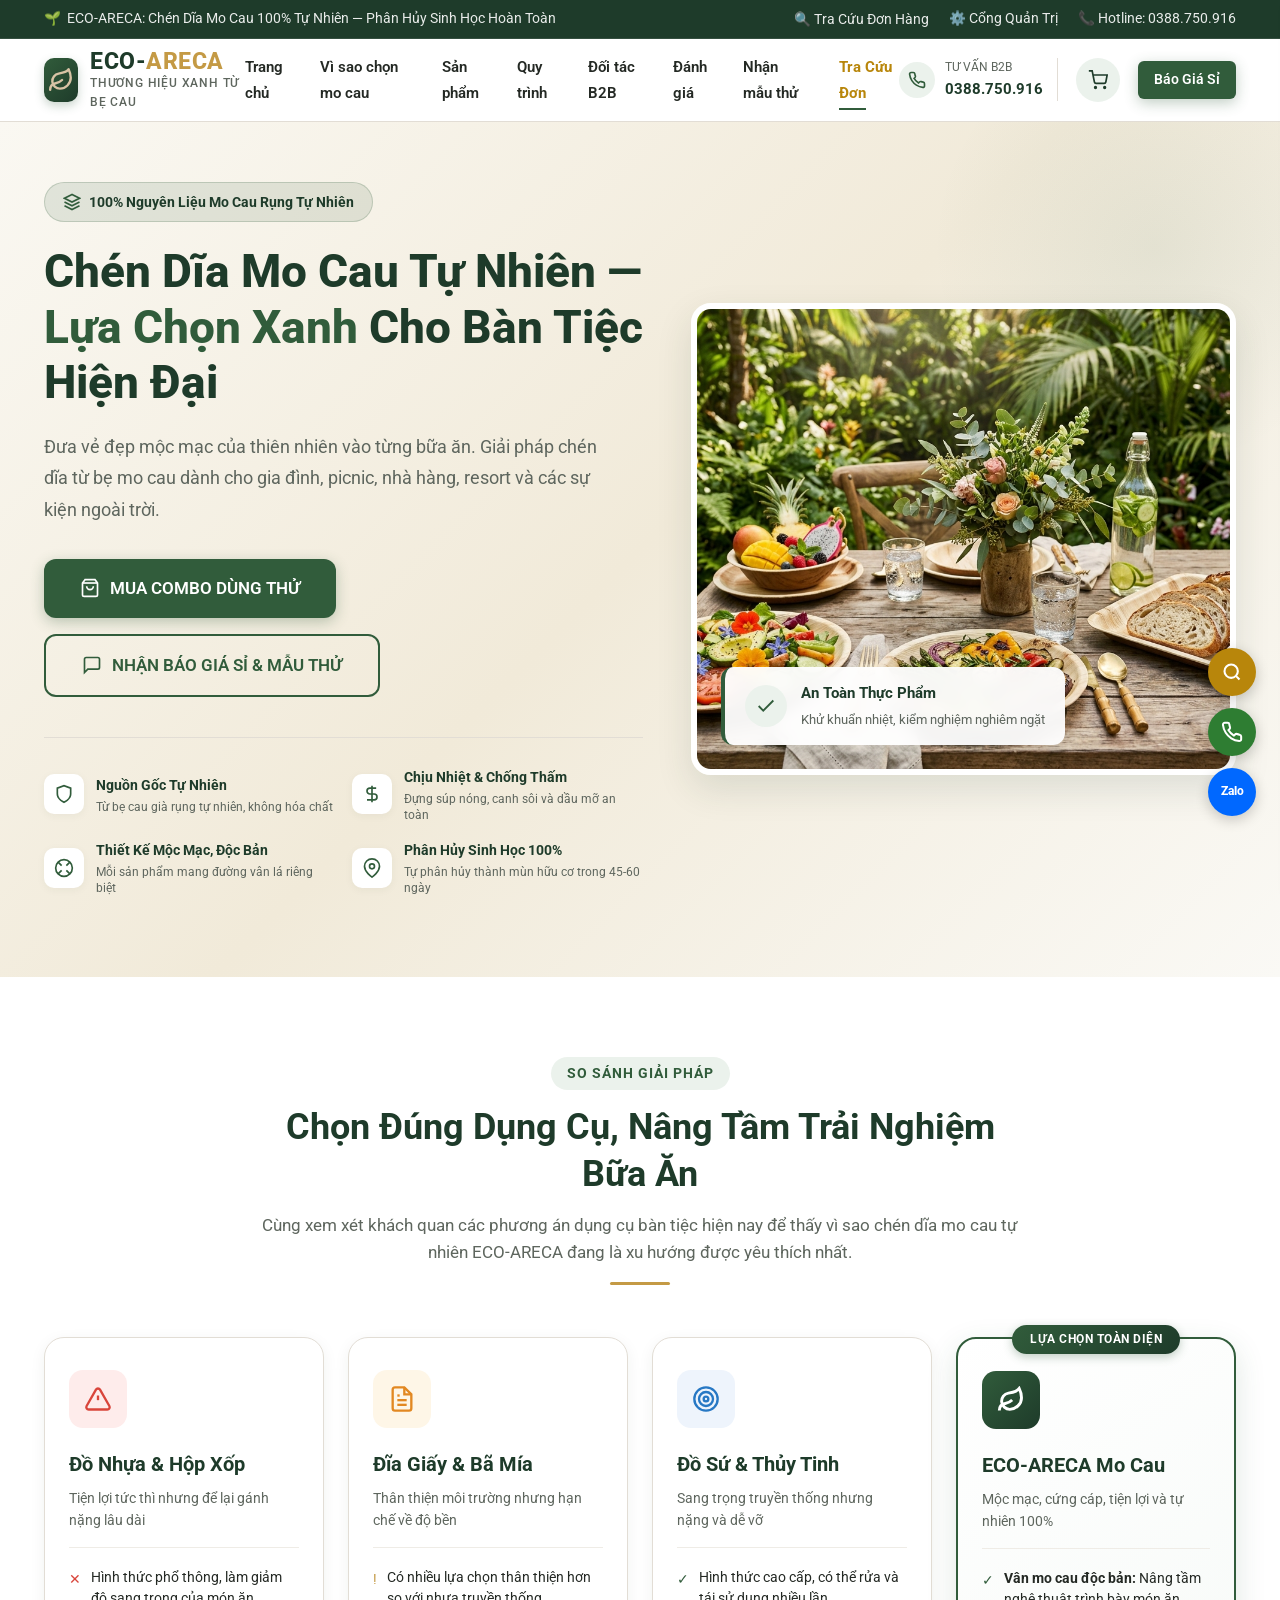
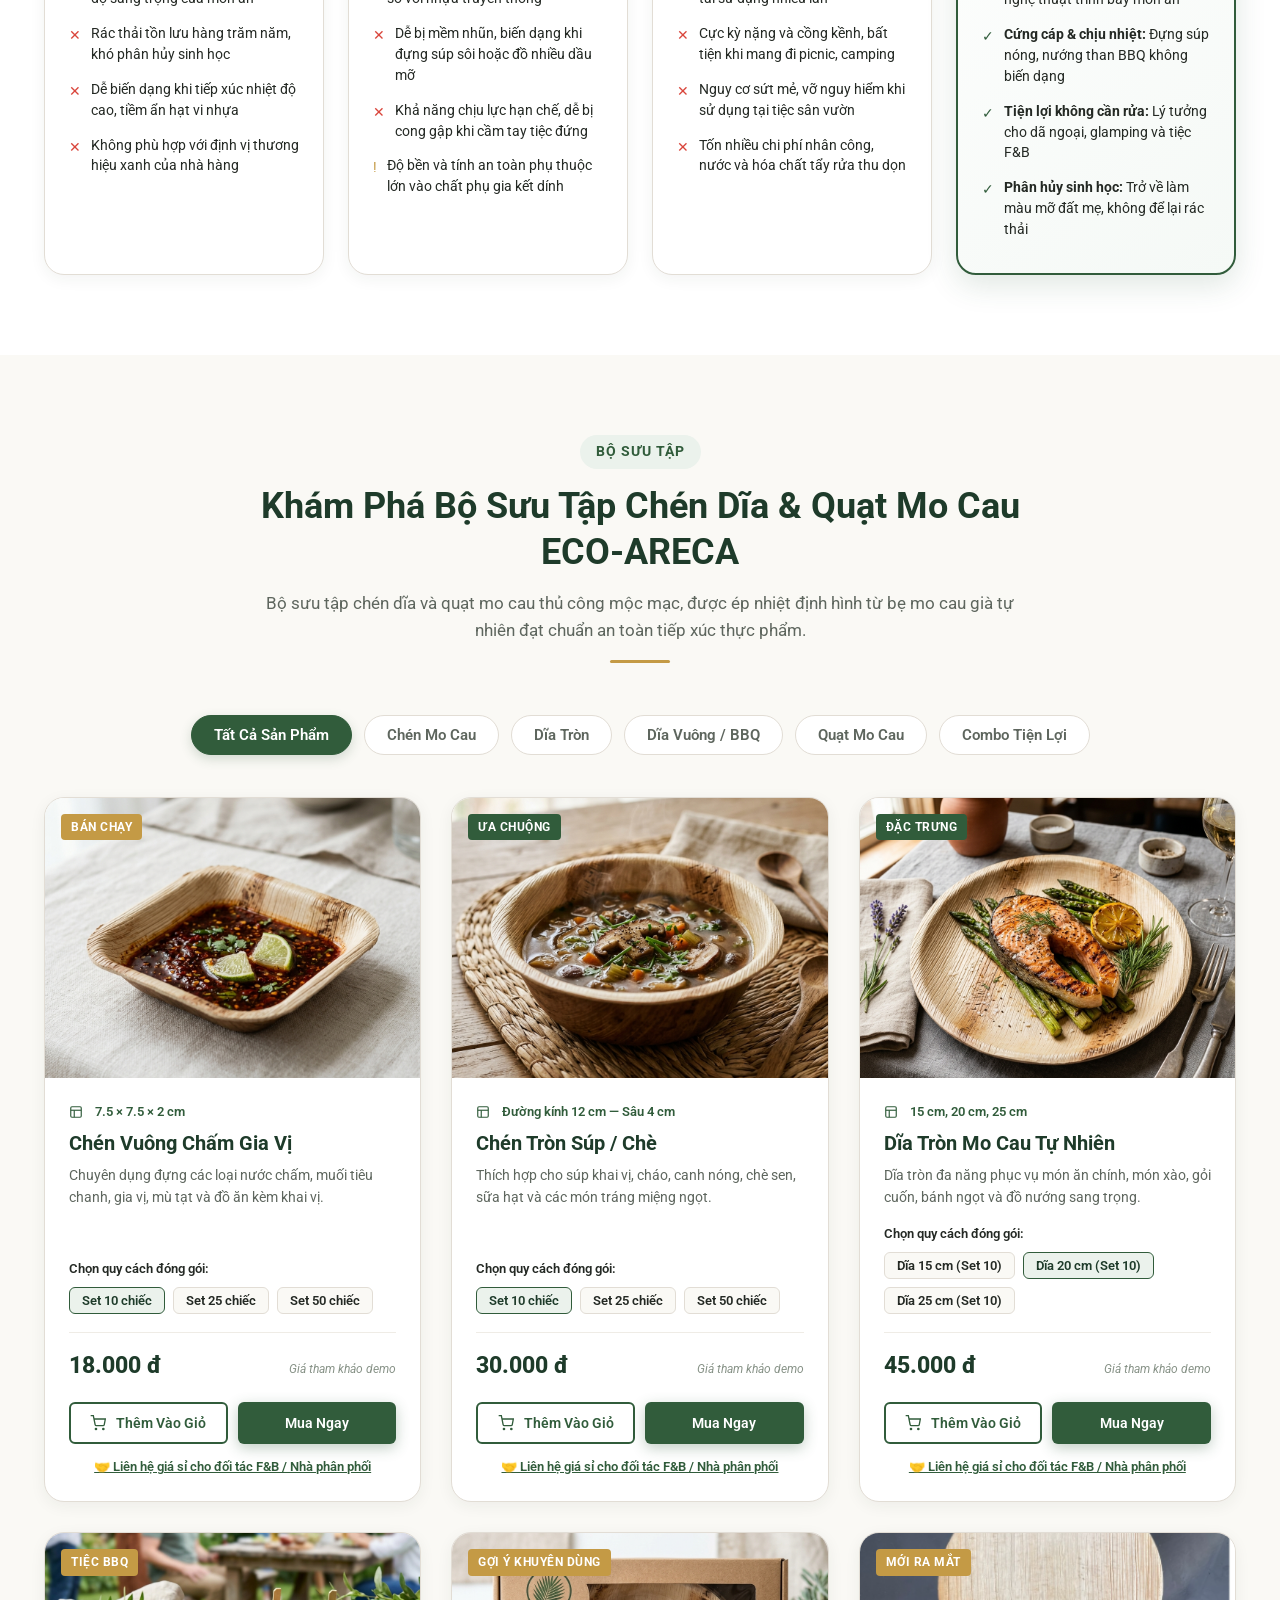
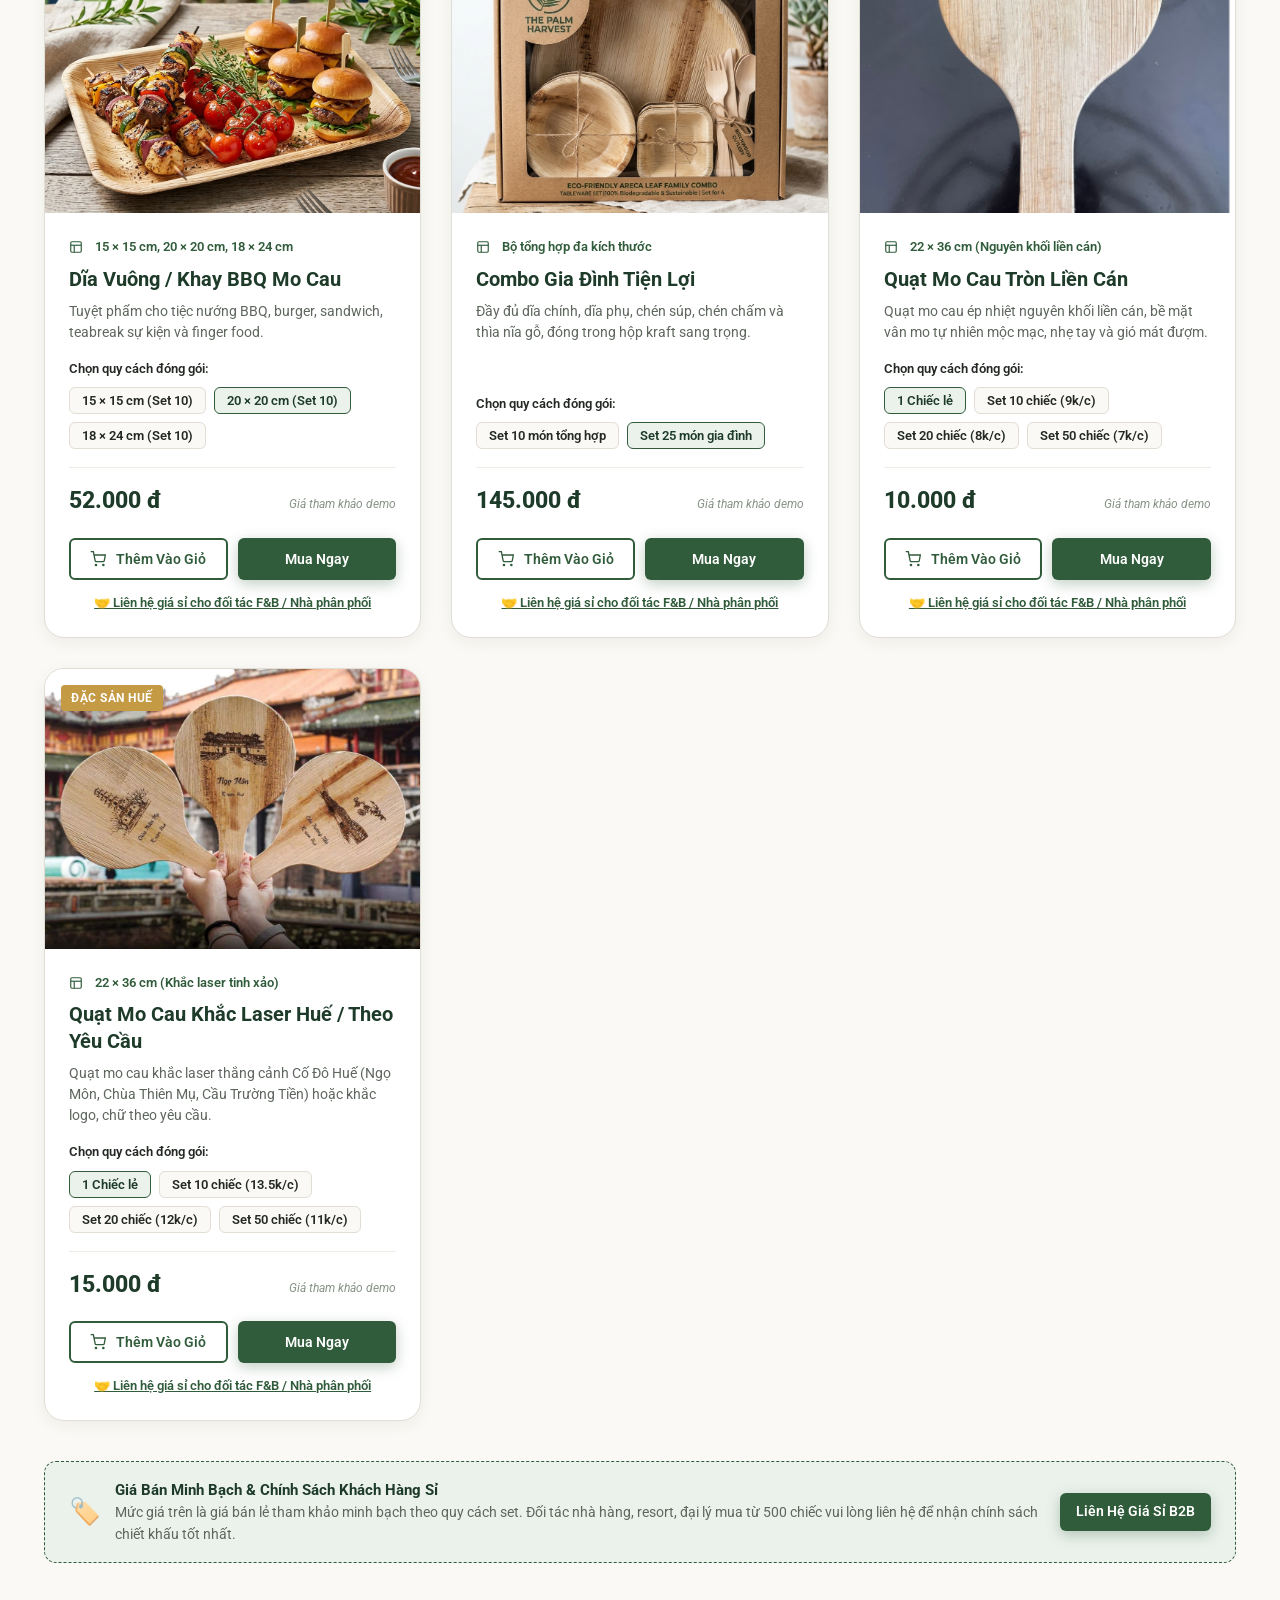
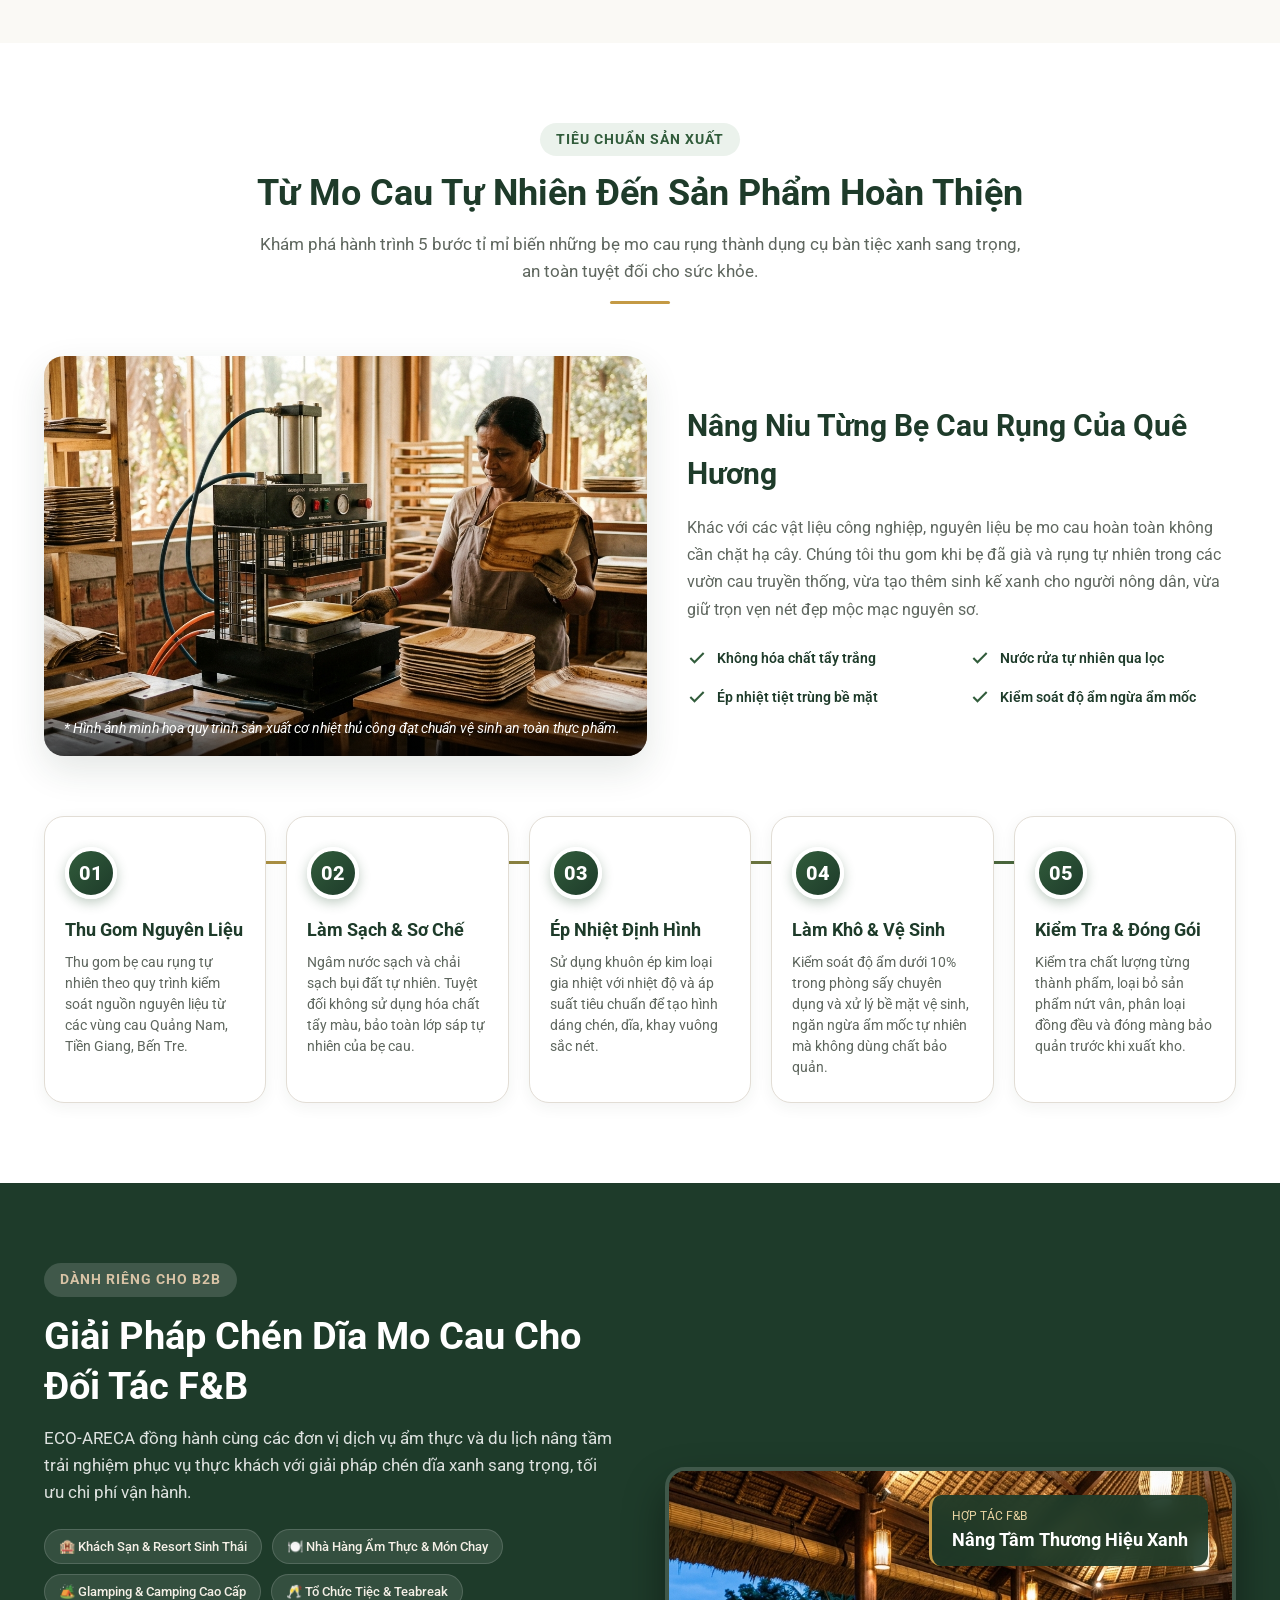
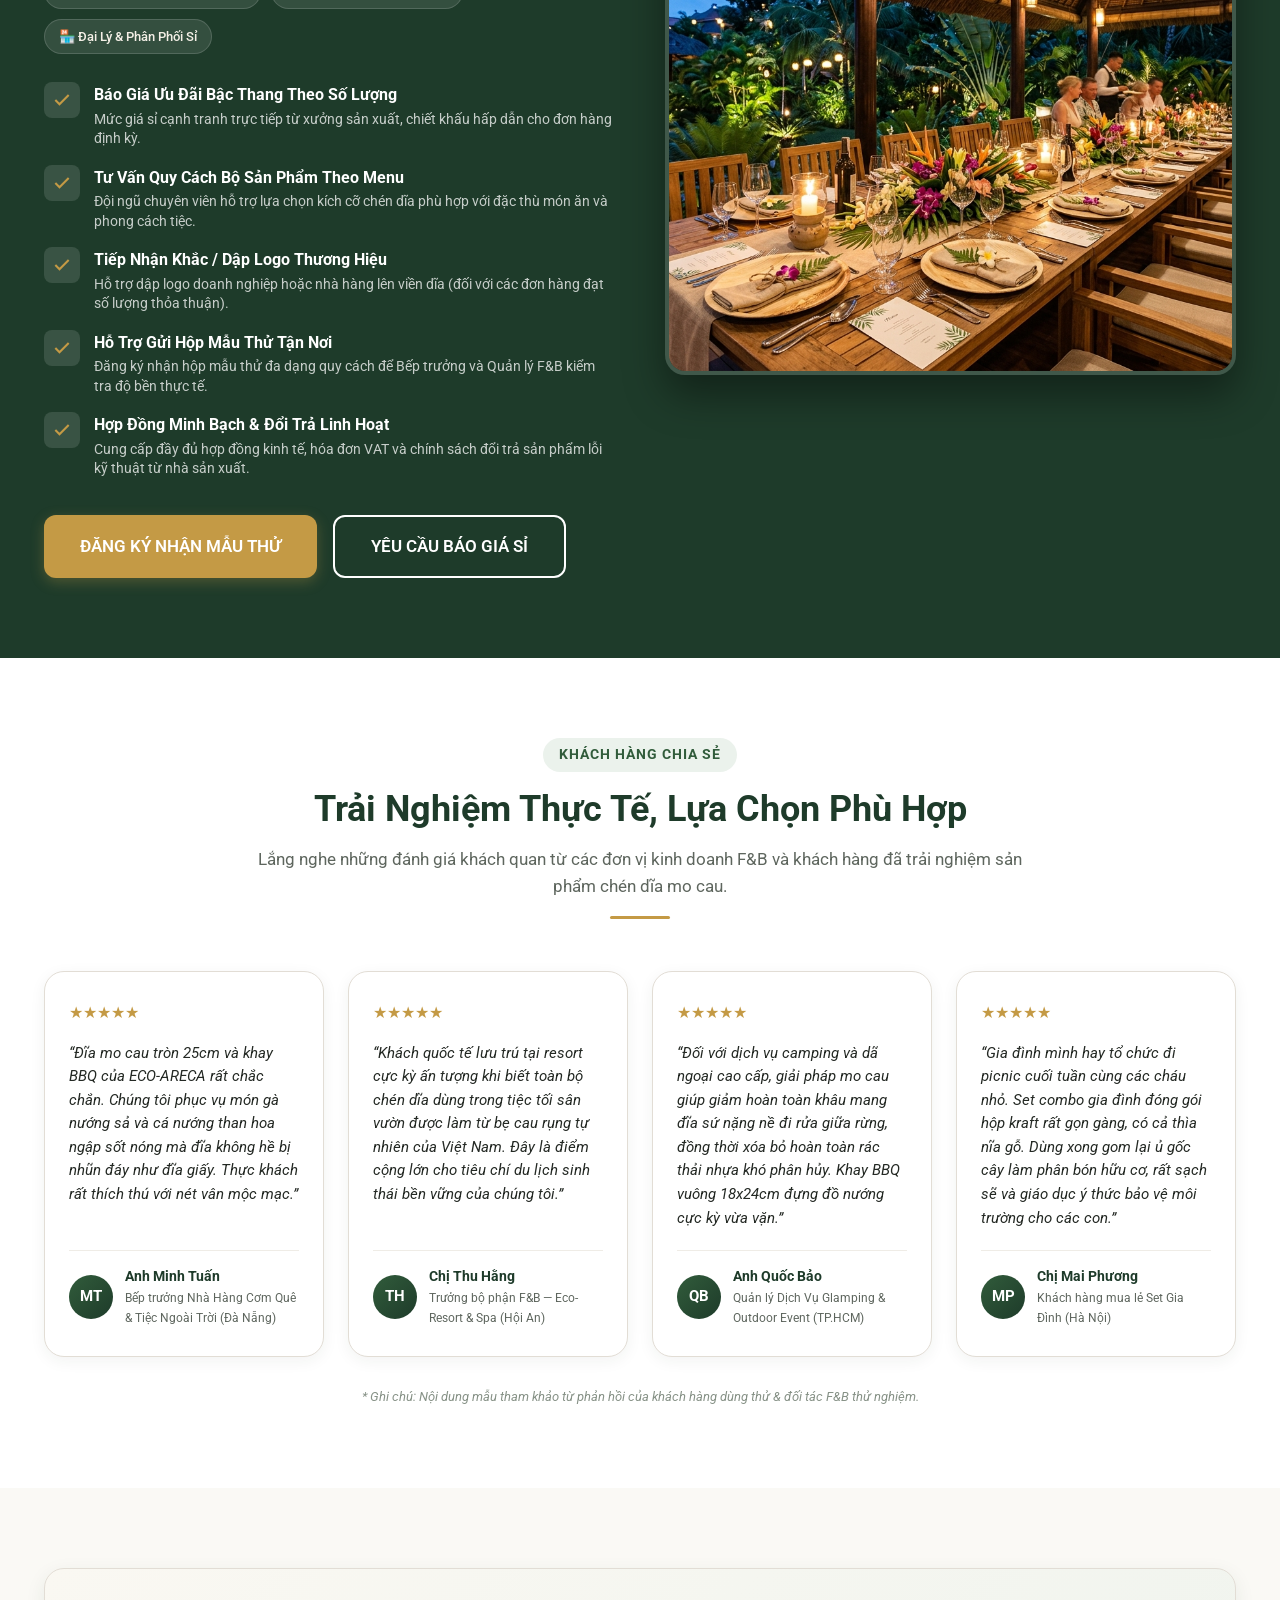
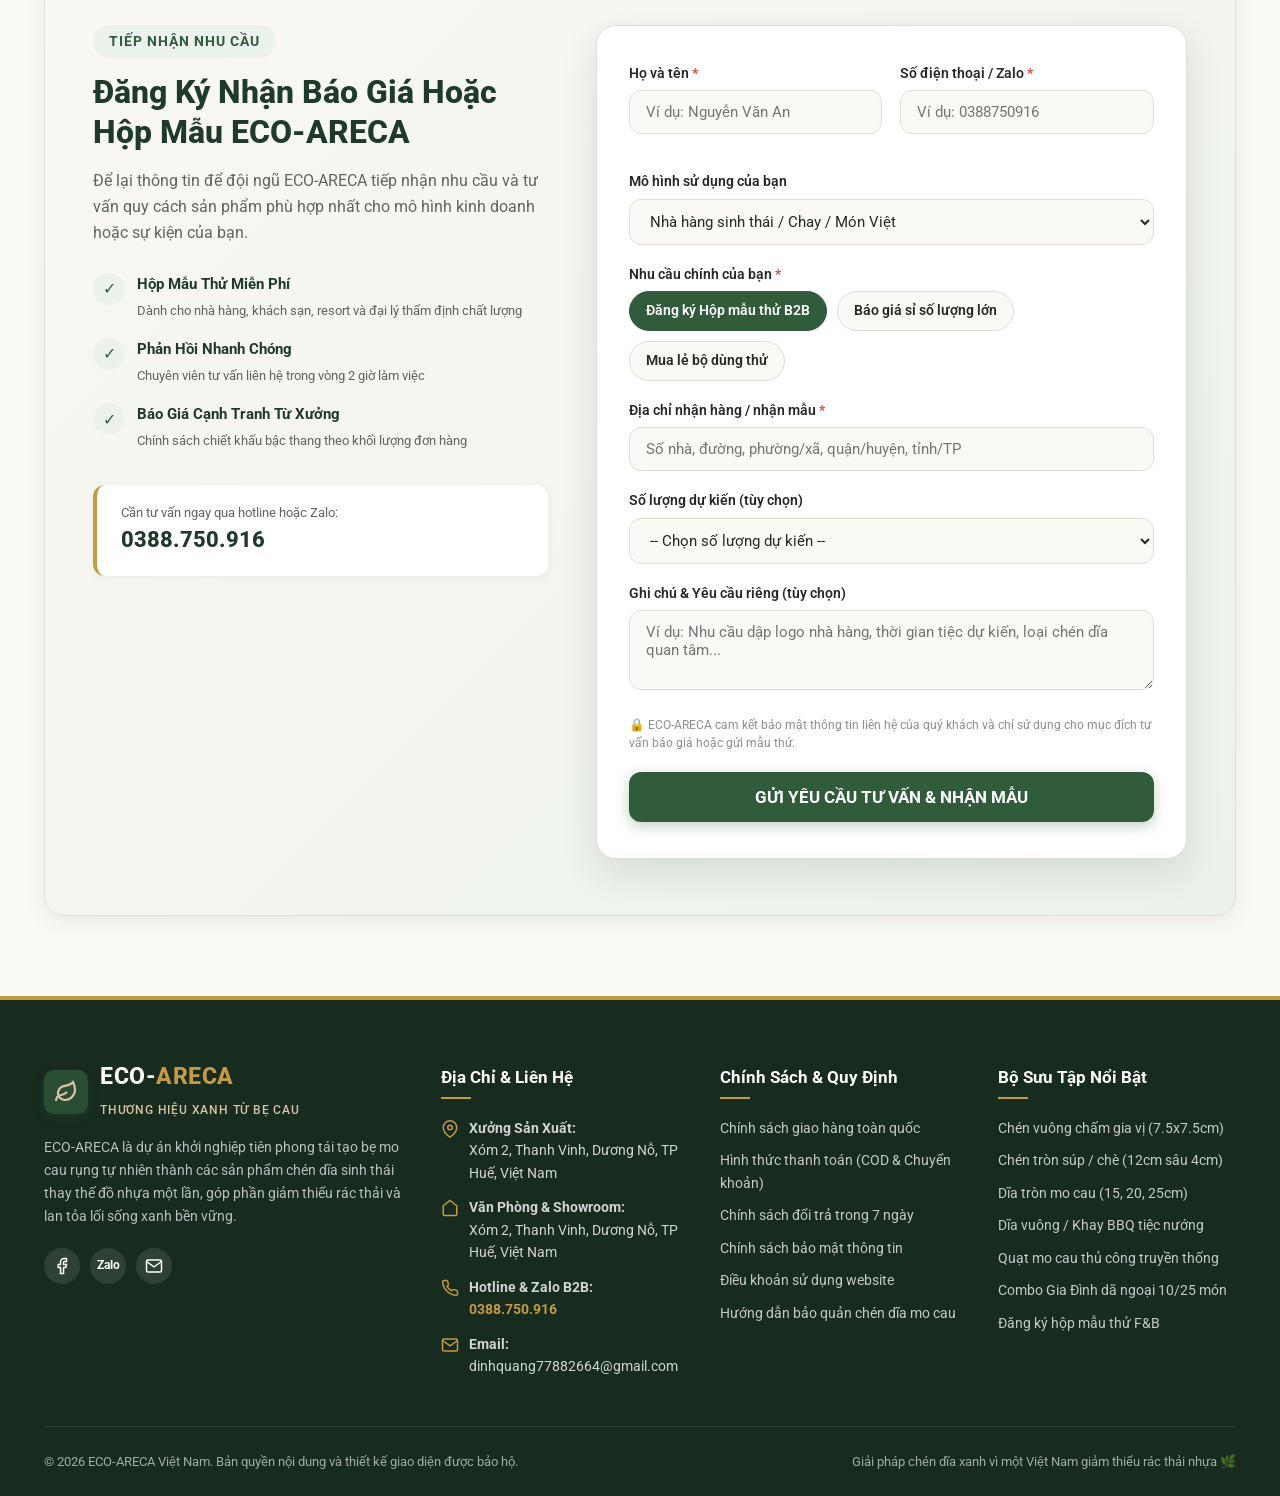
<file: index.html>
<!DOCTYPE html>
<html lang="vi">
<head>
  <meta charset="UTF-8">
  <meta name="viewport" content="width=device-width, initial-scale=1.0">
  <title>ECO-ARECA — Chén Dĩa Mo Cau Tự Nhiên | Giải Pháp Xanh Cho Bàn Tiệc & B2B F&B</title>
  
  <!-- SEO Meta Tags -->
  <meta name="description" content="ECO-ARECA chuyên sản xuất và phân phối chén dĩa mo cau tự nhiên cao cấp. Giải pháp thay thế đồ nhựa một lần cho gia đình, picnic, camping, nhà hàng sinh thái, resort và sự kiện. Nhận đăng ký mẫu thử B2B và báo giá sỉ.">
  <meta name="keywords" content="chén dĩa mo cau, dĩa mo cau, bát mo cau, eco areca, mo cau tự nhiên, đồ dùng sinh thái, bát đĩa dùng một lần thân thiện môi trường">
  <meta name="robots" content="index, follow">
  <meta name="author" content="ECO-ARECA Việt Nam">

  <!-- Open Graph / Facebook -->
  <meta property="og:type" content="website">
  <meta property="og:title" content="ECO-ARECA — Chén Dĩa Mo Cau Tự Nhiên">
  <meta property="og:description" content="Đưa vẻ đẹp mộc mạc của thiên nhiên vào từng bữa ăn. Giải pháp chén dĩa từ bẹ mo cau dành cho gia đình, picnic, nhà hàng, resort.">
  <meta property="og:image" content="assets/images/hero-banner.jpg">

  <!-- Google Fonts: Roboto -->
  <link rel="preconnect" href="https://fonts.googleapis.com">
  <link rel="preconnect" href="https://fonts.gstatic.com" crossorigin>
  <link href="https://fonts.googleapis.com/css2?family=Roboto:wght@300;400;500;700;900&display=swap" rel="stylesheet">

  <!-- Stylesheet -->
  <link rel="stylesheet" href="css/style.css">
  <link rel="stylesheet" href="css/checkout-payment.css">
</head>
<body>

  <!-- Top Announcement & Quick Contact Bar -->
  <div class="top-bar">
    <div class="container top-bar-inner">
      <div class="top-bar-left">
        <div class="top-bar-item">
          <span>🌱</span>
          <span>ECO-ARECA: Chén Dĩa Mo Cau 100% Tự Nhiên — Phân Hủy Sinh Học Hoàn Toàn</span>
        </div>
      </div>
      <div class="top-bar-right">
        <div class="top-bar-item">
          <button type="button" class="top-bar-link open-order-lookup-btn" style="background:none; border:none; cursor:pointer; color:inherit; font-size:inherit;">
            🔍 Tra Cứu Đơn Hàng
          </button>
        </div>
        <div class="top-bar-item">
          <a href="admin.html" class="top-bar-link">⚙️ Cổng Quản Trị</a>
        </div>
        <div class="top-bar-item">
          <a href="tel:0388750916" class="top-bar-link">📞 Hotline: 0388.750.916</a>
        </div>
      </div>
    </div>
  </div>

  <!-- BLOCK 1: MAIN HEADER -->
  <header class="main-header" id="main-header">
    <div class="container header-container">
      <!-- Brand Logo -->
      <a href="#hero" class="brand-logo" aria-label="ECO-ARECA Trang chủ">
        <div class="brand-icon">
          <!-- Stylized Areca Palm Leaf SVG -->
          <svg width="26" height="26" viewBox="0 0 24 24" fill="none" stroke="currentColor" stroke-width="2.2" stroke-linecap="round" stroke-linejoin="round">
            <path d="M11 20A7 7 0 0 1 9.8 6.1C15.5 5 17 4.48 19 2c1 2 2 4.18 2 8 0 5.5-4.78 10-10 10Z"></path>
            <path d="M2 21c0-3 1.85-5.36 5.08-6C9.5 14.52 12 13 13 12"></path>
          </svg>
        </div>
        <div class="brand-text-wrap">
          <div class="brand-name">ECO-<span>ARECA</span></div>
          <span class="brand-tagline">Thương hiệu xanh từ bẹ cau</span>
        </div>
      </a>

      <!-- Desktop Navigation -->
      <nav class="main-nav" aria-label="Menu chính">
        <ul class="nav-list">
          <li><a href="#hero" class="nav-link active">Trang chủ</a></li>
          <li><a href="#about-compare" class="nav-link">Vì sao chọn mo cau</a></li>
          <li><a href="#products" class="nav-link">Sản phẩm</a></li>
          <li><a href="#process" class="nav-link">Quy trình</a></li>
          <li><a href="#b2b-policy" class="nav-link">Đối tác B2B</a></li>
          <li><a href="#testimonials" class="nav-link">Đánh giá</a></li>
          <li><a href="#quote-form" class="nav-link">Nhận mẫu thử</a></li>
          <li><a href="#" class="nav-link open-order-lookup-btn" style="color:#B8860B; font-weight:700;">Tra Cứu Đơn</a></li>
        </ul>
      </nav>

      <!-- Header Actions -->
      <div class="header-actions">
        <div class="header-hotline">
          <div class="hotline-icon">
            <svg width="18" height="18" viewBox="0 0 24 24" fill="none" stroke="currentColor" stroke-width="2.2">
              <path d="M22 16.92v3a2 2 0 0 1-2.18 2 19.79 19.79 0 0 1-8.63-3.07 19.5 19.5 0 0 1-6-6 19.79 19.79 0 0 1-3.07-8.67A2 2 0 0 1 4.11 2h3a2 2 0 0 1 2 1.72 12.84 12.84 0 0 0 .7 2.81 2 2 0 0 1-.45 2.11L8.09 9.91a16 16 0 0 0 6 6l1.27-1.27a2 2 0 0 1 2.11-.45 12.84 12.84 0 0 0 2.81.7A2 2 0 0 1 22 16.92z"></path>
            </svg>
          </div>
          <div class="hotline-text-wrap">
            <span class="hotline-label">Tư vấn B2B</span>
            <a href="tel:0388750916" class="hotline-number">0388.750.916</a>
          </div>
        </div>

        <!-- Cart Button -->
        <button class="cart-toggle-btn" id="header-cart-btn" aria-label="Xem giỏ hàng">
          <svg width="20" height="20" viewBox="0 0 24 24" fill="none" stroke="currentColor" stroke-width="2">
            <circle cx="9" cy="21" r="1"></circle>
            <circle cx="20" cy="21" r="1"></circle>
            <path d="M1 1h4l2.68 13.39a2 2 0 0 0 2 1.61h9.72a2 2 0 0 0 2-1.61L23 6H6"></path>
          </svg>
          <span class="cart-badge" id="header-cart-badge" style="display:none;">0</span>
        </button>

        <a href="#quote-form" class="btn btn-primary btn-sm">Báo Giá Sỉ</a>

        <!-- Mobile Menu Toggle Button -->
        <button class="mobile-menu-btn" id="mobile-menu-btn" aria-label="Mở menu di động">
          <span></span>
          <span></span>
          <span></span>
        </button>
      </div>
    </div>
  </header>

  <!-- Mobile Drawer Menu -->
  <div class="mobile-nav-drawer" id="mobile-nav-drawer">
    <div class="mobile-nav-header">
      <div class="brand-name">ECO-<span>ARECA</span></div>
      <button id="mobile-nav-close" style="font-size:1.5rem; color:var(--color-text-muted);">&times;</button>
    </div>
    <div class="mobile-nav-links">
      <a href="#hero" class="mobile-nav-link">Trang chủ</a>
      <a href="#about-compare" class="mobile-nav-link">Vì sao chọn mo cau</a>
      <a href="#products" class="mobile-nav-link">Sản phẩm</a>
      <a href="#process" class="mobile-nav-link">Quy trình</a>
      <a href="#b2b-policy" class="mobile-nav-link">Đối tác B2B</a>
      <a href="#testimonials" class="mobile-nav-link">Đánh giá</a>
      <a href="#quote-form" class="mobile-nav-link">Nhận mẫu thử & Báo giá</a>
      <a href="#" class="mobile-nav-link open-order-lookup-btn" style="color:#B8860B; font-weight:700;">🔍 Tra cứu đơn hàng</a>
      <a href="admin.html" class="mobile-nav-link" style="color:var(--color-primary);">⚙️ Cổng quản trị đơn hàng</a>
    </div>
    <div style="margin-top:auto; padding-top:20px; border-top:1px solid var(--color-border);">
      <a href="tel:0388750916" class="btn btn-primary" style="width:100%; margin-bottom:10px;">Gọi Hotline: 0388.750.916</a>
      <a href="#quote-form" class="btn btn-accent" style="width:100%;">Đăng Ký Mẫu Thử</a>
    </div>
  </div>

  <main id="main-content">
    <!-- BLOCK 1 (CONT.): HERO BANNER -->
    <section class="hero-section" id="hero">
      <div class="hero-shape-1"></div>
      <div class="container hero-grid">
        <div class="hero-content">
          <div class="hero-badge">
            <svg width="18" height="18" viewBox="0 0 24 24" fill="none" stroke="currentColor" stroke-width="2.2"><path d="M12 2L2 7l10 5 10-5-10-5zM2 17l10 5 10-5M2 12l10 5 10-5"></path></svg>
            <span>100% Nguyên Liệu Mo Cau Rụng Tự Nhiên</span>
          </div>
          
          <h1 class="hero-title">
            Chén Dĩa Mo Cau Tự Nhiên — <mark>Lựa Chọn Xanh</mark> Cho Bàn Tiệc Hiện Đại
          </h1>

          <p class="hero-subtitle">
            Đưa vẻ đẹp mộc mạc của thiên nhiên vào từng bữa ăn. Giải pháp chén dĩa từ bẹ mo cau dành cho gia đình, picnic, nhà hàng, resort và các sự kiện ngoài trời.
          </p>

          <div class="hero-cta-group">
            <a href="#products" class="btn btn-primary btn-lg">
              <svg width="20" height="20" viewBox="0 0 24 24" fill="none" stroke="currentColor" stroke-width="2"><path d="M6 2L3 6v14a2 2 0 0 0 2 2h14a2 2 0 0 0 2-2V6l-3-4z"></path><line x1="3" y1="6" x2="21" y2="6"></line><path d="M16 10a4 4 0 0 1-8 0"></path></svg>
              MUA COMBO DÙNG THỬ
            </a>
            <a href="#quote-form" class="btn btn-outline btn-lg">
              <svg width="20" height="20" viewBox="0 0 24 24" fill="none" stroke="currentColor" stroke-width="2"><path d="M21 15a2 2 0 0 1-2 2H7l-4 4V5a2 2 0 0 1 2-2h14a2 2 0 0 1 2 2z"></path></svg>
              NHẬN BÁO GIÁ SỈ & MẪU THỬ
            </a>
          </div>

          <!-- 4 Key Highlights -->
          <div class="hero-highlights">
            <div class="hero-highlight-item">
              <div class="highlight-icon">
                <svg width="20" height="20" viewBox="0 0 24 24" fill="none" stroke="currentColor" stroke-width="2"><path d="M12 22s8-4 8-10V5l-8-3-8 3v7c0 6 8 10 8 10z"></path></svg>
              </div>
              <div class="highlight-text">
                <h4>Nguồn Gốc Tự Nhiên</h4>
                <p>Từ bẹ cau già rụng tự nhiên, không hóa chất</p>
              </div>
            </div>

            <div class="hero-highlight-item">
              <div class="highlight-icon">
                <svg width="20" height="20" viewBox="0 0 24 24" fill="none" stroke="currentColor" stroke-width="2"><path d="M12 2v20M17 5H9.5a3.5 3.5 0 0 0 0 7h5a3.5 3.5 0 0 1 0 7H6"></path></svg>
              </div>
              <div class="highlight-text">
                <h4>Chịu Nhiệt & Chống Thấm</h4>
                <p>Đựng súp nóng, canh sôi và dầu mỡ an toàn</p>
              </div>
            </div>

            <div class="hero-highlight-item">
              <div class="highlight-icon">
                <svg width="20" height="20" viewBox="0 0 24 24" fill="none" stroke="currentColor" stroke-width="2"><circle cx="12" cy="12" r="10"></circle><path d="m4.93 4.93 4.24 4.24M14.83 9.17l4.24-4.24M14.83 14.83l4.24 4.24M9.17 14.83l-4.24 4.24"></path></svg>
              </div>
              <div class="highlight-text">
                <h4>Thiết Kế Mộc Mạc, Độc Bản</h4>
                <p>Mỗi sản phẩm mang đường vân lá riêng biệt</p>
              </div>
            </div>

            <div class="hero-highlight-item">
              <div class="highlight-icon">
                <svg width="20" height="20" viewBox="0 0 24 24" fill="none" stroke="currentColor" stroke-width="2"><path d="M21 10c0 7-9 13-9 13s-9-6-9-13a9 9 0 0 1 18 0z"></path><circle cx="12" cy="10" r="3"></circle></svg>
              </div>
              <div class="highlight-text">
                <h4>Phân Hủy Sinh Học 100%</h4>
                <p>Tự phân hủy thành mùn hữu cơ trong 45-60 ngày</p>
              </div>
            </div>
          </div>
        </div>

        <div class="hero-visual">
          <div class="hero-image-card">
            <img src="assets/images/hero-banner.jpg" alt="Bàn tiệc ngoài trời sử dụng chén dĩa mo cau tự nhiên ECO-ARECA" width="800" height="500">
            <div class="hero-floating-badge">
              <div class="floating-badge-icon">
                <svg width="22" height="22" viewBox="0 0 24 24" fill="none" stroke="currentColor" stroke-width="2"><polyline points="20 6 9 17 4 12"></polyline></svg>
              </div>
              <div class="floating-badge-content">
                <strong>An Toàn Thực Phẩm</strong>
                <span>Khử khuẩn nhiệt, kiểm nghiệm nghiêm ngặt</span>
              </div>
            </div>
          </div>
        </div>
      </div>
    </section>

    <!-- BLOCK 2: NỖI ĐAU KHÁCH HÀNG & LÝ DO CHỌN MO CAU -->
    <section class="section section-alt" id="about-compare">
      <div class="container">
        <div class="section-header">
          <span class="section-tag">So Sánh Giải Pháp</span>
          <h2 class="section-title">Chọn Đúng Dụng Cụ, Nâng Tầm Trải Nghiệm Bữa Ăn</h2>
          <p class="section-subtitle">
            Cùng xem xét khách quan các phương án dụng cụ bàn tiệc hiện nay để thấy vì sao chén dĩa mo cau tự nhiên ECO-ARECA đang là xu hướng được yêu thích nhất.
          </p>
          <div class="title-separator"></div>
        </div>

        <div class="comparison-grid">
          <!-- Group 1: Đồ nhựa & hộp xốp -->
          <div class="compare-card">
            <div class="compare-icon-wrap">
              <svg width="28" height="28" viewBox="0 0 24 24" fill="none" stroke="currentColor" stroke-width="2"><path d="m21.73 18-8-14a2 2 0 0 0-3.48 0l-8 14A2 2 0 0 0 4 21h16a2 2 0 0 0 1.73-3Z"></path><line x1="12" y1="9" x2="12" y2="13"></line><line x1="12" y1="17" x2="12.01" y2="17"></line></svg>
            </div>
            <h3 class="compare-name">Đồ Nhựa & Hộp Xốp</h3>
            <p class="compare-tagline">Tiện lợi tức thì nhưng để lại gánh nặng lâu dài</p>
            <div class="compare-points">
              <div class="compare-point">
                <span class="point-icon negative">✕</span>
                <span>Hình thức phổ thông, làm giảm độ sang trọng của món ăn</span>
              </div>
              <div class="compare-point">
                <span class="point-icon negative">✕</span>
                <span>Rác thải tồn lưu hàng trăm năm, khó phân hủy sinh học</span>
              </div>
              <div class="compare-point">
                <span class="point-icon negative">✕</span>
                <span>Dễ biến dạng khi tiếp xúc nhiệt độ cao, tiềm ẩn hạt vi nhựa</span>
              </div>
              <div class="compare-point">
                <span class="point-icon negative">✕</span>
                <span>Không phù hợp với định vị thương hiệu xanh của nhà hàng</span>
              </div>
            </div>
          </div>

          <!-- Group 2: Đĩa giấy & bã mía -->
          <div class="compare-card">
            <div class="compare-icon-wrap">
              <svg width="28" height="28" viewBox="0 0 24 24" fill="none" stroke="currentColor" stroke-width="2"><path d="M14 2H6a2 2 0 0 0-2 2v16a2 2 0 0 0 2 2h12a2 2 0 0 0 2-2V8z"></path><polyline points="14 2 14 8 20 8"></polyline><line x1="16" y1="13" x2="8" y2="13"></line><line x1="16" y1="17" x2="8" y2="17"></line><polyline points="10 9 9 9 8 9"></polyline></svg>
            </div>
            <h3 class="compare-name">Đĩa Giấy & Bã Mía</h3>
            <p class="compare-tagline">Thân thiện môi trường nhưng hạn chế về độ bền</p>
            <div class="compare-points">
              <div class="compare-point">
                <span class="point-icon neutral">!</span>
                <span>Có nhiều lựa chọn thân thiện hơn so với nhựa truyền thống</span>
              </div>
              <div class="compare-point">
                <span class="point-icon negative">✕</span>
                <span>Dễ bị mềm nhũn, biến dạng khi đựng súp sôi hoặc đồ nhiều dầu mỡ</span>
              </div>
              <div class="compare-point">
                <span class="point-icon negative">✕</span>
                <span>Khả năng chịu lực hạn chế, dễ bị cong gập khi cầm tay tiệc đứng</span>
              </div>
              <div class="compare-point">
                <span class="point-icon neutral">!</span>
                <span>Độ bền và tính an toàn phụ thuộc lớn vào chất phụ gia kết dính</span>
              </div>
            </div>
          </div>

          <!-- Group 3: Đồ sứ & thủy tinh -->
          <div class="compare-card">
            <div class="compare-icon-wrap">
              <svg width="28" height="28" viewBox="0 0 24 24" fill="none" stroke="currentColor" stroke-width="2"><circle cx="12" cy="12" r="10"></circle><circle cx="12" cy="12" r="6"></circle><circle cx="12" cy="12" r="2"></circle></svg>
            </div>
            <h3 class="compare-name">Đồ Sứ & Thủy Tinh</h3>
            <p class="compare-tagline">Sang trọng truyền thống nhưng nặng và dễ vỡ</p>
            <div class="compare-points">
              <div class="compare-point">
                <span class="point-icon positive">✓</span>
                <span>Hình thức cao cấp, có thể rửa và tái sử dụng nhiều lần</span>
              </div>
              <div class="compare-point">
                <span class="point-icon negative">✕</span>
                <span>Cực kỳ nặng và cồng kềnh, bất tiện khi mang đi picnic, camping</span>
              </div>
              <div class="compare-point">
                <span class="point-icon negative">✕</span>
                <span>Nguy cơ sứt mẻ, vỡ nguy hiểm khi sử dụng tại tiệc sân vườn</span>
              </div>
              <div class="compare-point">
                <span class="point-icon negative">✕</span>
                <span>Tốn nhiều chi phí nhân công, nước và hóa chất tẩy rửa thu dọn</span>
              </div>
            </div>
          </div>

          <!-- Group 4: ECO-ARECA (HIGHLIGHT) -->
          <div class="compare-card highlight">
            <div class="highlight-ribbon">Lựa Chọn Toàn Diện</div>
            <div class="compare-icon-wrap">
              <svg width="28" height="28" viewBox="0 0 24 24" fill="none" stroke="currentColor" stroke-width="2.5"><path d="M11 20A7 7 0 0 1 9.8 6.1C15.5 5 17 4.48 19 2c1 2 2 4.18 2 8 0 5.5-4.78 10-10 10Z"></path><path d="M2 21c0-3 1.85-5.36 5.08-6C9.5 14.52 12 13 13 12"></path></svg>
            </div>
            <h3 class="compare-name">ECO-ARECA Mo Cau</h3>
            <p class="compare-tagline">Mộc mạc, cứng cáp, tiện lợi và tự nhiên 100%</p>
            <div class="compare-points">
              <div class="compare-point">
                <span class="point-icon positive">✓</span>
                <span><strong>Vân mo cau độc bản:</strong> Nâng tầm nghệ thuật trình bày món ăn</span>
              </div>
              <div class="compare-point">
                <span class="point-icon positive">✓</span>
                <span><strong>Cứng cáp & chịu nhiệt:</strong> Đựng súp nóng, nướng than BBQ không biến dạng</span>
              </div>
              <div class="compare-point">
                <span class="point-icon positive">✓</span>
                <span><strong>Tiện lợi không cần rửa:</strong> Lý tưởng cho dã ngoại, glamping và tiệc F&B</span>
              </div>
              <div class="compare-point">
                <span class="point-icon positive">✓</span>
                <span><strong>Phân hủy sinh học:</strong> Trở về làm màu mỡ đất mẹ, không để lại rác thải</span>
              </div>
            </div>
          </div>
        </div>
      </div>
    </section>

    <!-- BLOCK 3: DANH MỤC SẢN PHẨM & GIÁ BÁN -->
    <section class="section" id="products">
      <div class="container">
        <div class="section-header">
          <span class="section-tag">Bộ Sưu Tập</span>
          <h2 class="section-title">Khám Phá Bộ Sưu Tập Chén Dĩa & Quạt Mo Cau ECO-ARECA</h2>
          <p class="section-subtitle">
            Bộ sưu tập chén dĩa và quạt mo cau thủ công mộc mạc, được ép nhiệt định hình từ bẹ mo cau già tự nhiên đạt chuẩn an toàn tiếp xúc thực phẩm.
          </p>
          <div class="title-separator"></div>
        </div>

        <!-- Filter Category Tabs -->
        <div class="product-tabs">
          <button class="product-tab active" data-category="all">Tất Cả Sản Phẩm</button>
          <button class="product-tab" data-category="chen">Chén Mo Cau</button>
          <button class="product-tab" data-category="dia-tron">Dĩa Tròn</button>
          <button class="product-tab" data-category="dia-vuong">Dĩa Vuông / BBQ</button>
          <button class="product-tab" data-category="quat">Quạt Mo Cau</button>
          <button class="product-tab" data-category="combo">Combo Tiện Lợi</button>
        </div>

        <!-- Products Grid Container (populated by main.js) -->
        <div class="products-grid" id="products-grid">
          <!-- Dynamic cards rendered by main.js -->
        </div>

        <!-- Transparent Pricing & Wholesale Notice -->
        <div class="product-notice-banner">
          <div class="notice-left">
            <span class="notice-icon">🏷️</span>
            <div class="notice-text">
              <h4>Giá Bán Minh Bạch & Chính Sách Khách Hàng Sỉ</h4>
              <p>Mức giá trên là giá bán lẻ tham khảo minh bạch theo quy cách set. Đối tác nhà hàng, resort, đại lý mua từ 500 chiếc vui lòng liên hệ để nhận chính sách chiết khấu tốt nhất.</p>
            </div>
          </div>
          <a href="#quote-form" class="btn btn-primary btn-sm">Liên Hệ Giá Sỉ B2B</a>
        </div>
      </div>
    </section>

    <!-- BLOCK 4: QUY TRÌNH SẢN XUẤT -->
    <section class="section section-alt" id="process">
      <div class="container">
        <div class="section-header">
          <span class="section-tag">Tiêu Chuẩn Sản Xuất</span>
          <h2 class="section-title">Từ Mo Cau Tự Nhiên Đến Sản Phẩm Hoàn Thiện</h2>
          <p class="section-subtitle">
            Khám phá hành trình 5 bước tỉ mỉ biến những bẹ mo cau rụng thành dụng cụ bàn tiệc xanh sang trọng, an toàn tuyệt đối cho sức khỏe.
          </p>
          <div class="title-separator"></div>
        </div>

        <!-- Process Intro Grid -->
        <div class="process-intro-grid">
          <div class="process-image-card">
            <img src="assets/images/process-craft.jpg" alt="Quy trình ép định hình nhiệt chén dĩa mo cau tại xưởng sản xuất" width="700" height="420" loading="lazy">
            <div class="process-image-caption">
              * Hình ảnh minh họa quy trình sản xuất cơ nhiệt thủ công đạt chuẩn vệ sinh an toàn thực phẩm.
            </div>
          </div>
          <div class="process-intro-text">
            <h3>Nâng Niu Từng Bẹ Cau Rụng Của Quê Hương</h3>
            <p>
              Khác với các vật liệu công nghiệp, nguyên liệu bẹ mo cau hoàn toàn không cần chặt hạ cây. Chúng tôi thu gom khi bẹ đã già và rụng tự nhiên trong các vườn cau truyền thống, vừa tạo thêm sinh kế xanh cho người nông dân, vừa giữ trọn vẹn nét đẹp mộc mạc nguyên sơ.
            </p>
            <div class="process-features">
              <div class="process-feature-item">
                <svg width="20" height="20" viewBox="0 0 24 24" fill="none" stroke="currentColor" stroke-width="2.5"><polyline points="20 6 9 17 4 12"></polyline></svg>
                <span>Không hóa chất tẩy trắng</span>
              </div>
              <div class="process-feature-item">
                <svg width="20" height="20" viewBox="0 0 24 24" fill="none" stroke="currentColor" stroke-width="2.5"><polyline points="20 6 9 17 4 12"></polyline></svg>
                <span>Nước rửa tự nhiên qua lọc</span>
              </div>
              <div class="process-feature-item">
                <svg width="20" height="20" viewBox="0 0 24 24" fill="none" stroke="currentColor" stroke-width="2.5"><polyline points="20 6 9 17 4 12"></polyline></svg>
                <span>Ép nhiệt tiệt trùng bề mặt</span>
              </div>
              <div class="process-feature-item">
                <svg width="20" height="20" viewBox="0 0 24 24" fill="none" stroke="currentColor" stroke-width="2.5"><polyline points="20 6 9 17 4 12"></polyline></svg>
                <span>Kiểm soát độ ẩm ngừa ẩm mốc</span>
              </div>
            </div>
          </div>
        </div>

        <!-- 5 Steps Timeline Grid -->
        <div class="timeline-5-steps">
          <!-- Step 1 -->
          <div class="timeline-step-card">
            <div class="step-number-circle">01</div>
            <h4 class="step-card-title">Thu Gom Nguyên Liệu</h4>
            <p class="step-card-desc">
              Thu gom bẹ cau rụng tự nhiên theo quy trình kiểm soát nguồn nguyên liệu từ các vùng cau Quảng Nam, Tiền Giang, Bến Tre.
            </p>
          </div>

          <!-- Step 2 -->
          <div class="timeline-step-card">
            <div class="step-number-circle">02</div>
            <h4 class="step-card-title">Làm Sạch & Sơ Chế</h4>
            <p class="step-card-desc">
              Ngâm nước sạch và chải sạch bụi đất tự nhiên. Tuyệt đối không sử dụng hóa chất tẩy màu, bảo toàn lớp sáp tự nhiên của bẹ cau.
            </p>
          </div>

          <!-- Step 3 -->
          <div class="timeline-step-card">
            <div class="step-number-circle">03</div>
            <h4 class="step-card-title">Ép Nhiệt Định Hình</h4>
            <p class="step-card-desc">
              Sử dụng khuôn ép kim loại gia nhiệt với nhiệt độ và áp suất tiêu chuẩn để tạo hình dáng chén, dĩa, khay vuông sắc nét.
            </p>
          </div>

          <!-- Step 4 -->
          <div class="timeline-step-card">
            <div class="step-number-circle">04</div>
            <h4 class="step-card-title">Làm Khô & Vệ Sinh</h4>
            <p class="step-card-desc">
              Kiểm soát độ ẩm dưới 10% trong phòng sấy chuyên dụng và xử lý bề mặt vệ sinh, ngăn ngừa ẩm mốc tự nhiên mà không dùng chất bảo quản.
            </p>
          </div>

          <!-- Step 5 -->
          <div class="timeline-step-card">
            <div class="step-number-circle">05</div>
            <h4 class="step-card-title">Kiểm Tra & Đóng Gói</h4>
            <p class="step-card-desc">
              Kiểm tra chất lượng từng thành phẩm, loại bỏ sản phẩm nứt vân, phân loại đồng đều và đóng màng bảo quản trước khi xuất kho.
            </p>
          </div>
        </div>
      </div>
    </section>

    <!-- BLOCK 5: CHÍNH SÁCH ĐỐI TÁC B2B -->
    <section class="section b2b-section" id="b2b-policy">
      <div class="container">
        <div class="b2b-grid">
          <div class="b2b-content">
            <span class="section-tag" style="background:rgba(255,255,255,0.15); color:var(--color-beige);">Dành Riêng Cho B2B</span>
            <h2 class="section-title" style="color:var(--color-white); font-size:2.4rem;">
              Giải Pháp Chén Dĩa Mo Cau Cho Đối Tác F&B
            </h2>
            <p style="color:rgba(255,255,255,0.85); font-size:1.05rem; line-height:1.6; margin-bottom:24px;">
              ECO-ARECA đồng hành cùng các đơn vị dịch vụ ẩm thực và du lịch nâng tầm trải nghiệm phục vụ thực khách với giải pháp chén dĩa xanh sang trọng, tối ưu chi phí vận hành.
            </p>

            <!-- Target Audience Pills -->
            <div class="b2b-targets">
              <span class="b2b-target-pill">🏨 Khách Sạn & Resort Sinh Thái</span>
              <span class="b2b-target-pill">🍽️ Nhà Hàng Ẩm Thực & Món Chay</span>
              <span class="b2b-target-pill">🏕️ Glamping & Camping Cao Cấp</span>
              <span class="b2b-target-pill">🥂 Tổ Chức Tiệc & Teabreak</span>
              <span class="b2b-target-pill">🏪 Đại Lý & Phân Phối Sỉ</span>
            </div>

            <!-- B2B Policy Points -->
            <div class="b2b-offers-list">
              <div class="b2b-offer-item">
                <div class="offer-icon-wrap">
                  <svg width="20" height="20" viewBox="0 0 24 24" fill="none" stroke="currentColor" stroke-width="2.5"><polyline points="20 6 9 17 4 12"></polyline></svg>
                </div>
                <div class="offer-text">
                  <h4>Báo Giá Ưu Đãi Bậc Thang Theo Số Lượng</h4>
                  <p>Mức giá sỉ cạnh tranh trực tiếp từ xưởng sản xuất, chiết khấu hấp dẫn cho đơn hàng định kỳ.</p>
                </div>
              </div>

              <div class="b2b-offer-item">
                <div class="offer-icon-wrap">
                  <svg width="20" height="20" viewBox="0 0 24 24" fill="none" stroke="currentColor" stroke-width="2.5"><polyline points="20 6 9 17 4 12"></polyline></svg>
                </div>
                <div class="offer-text">
                  <h4>Tư Vấn Quy Cách Bộ Sản Phẩm Theo Menu</h4>
                  <p>Đội ngũ chuyên viên hỗ trợ lựa chọn kích cỡ chén dĩa phù hợp với đặc thù món ăn và phong cách tiệc.</p>
                </div>
              </div>

              <div class="b2b-offer-item">
                <div class="offer-icon-wrap">
                  <svg width="20" height="20" viewBox="0 0 24 24" fill="none" stroke="currentColor" stroke-width="2.5"><polyline points="20 6 9 17 4 12"></polyline></svg>
                </div>
                <div class="offer-text">
                  <h4>Tiếp Nhận Khắc / Dập Logo Thương Hiệu</h4>
                  <p>Hỗ trợ dập logo doanh nghiệp hoặc nhà hàng lên viền dĩa (đối với các đơn hàng đạt số lượng thỏa thuận).</p>
                </div>
              </div>

              <div class="b2b-offer-item">
                <div class="offer-icon-wrap">
                  <svg width="20" height="20" viewBox="0 0 24 24" fill="none" stroke="currentColor" stroke-width="2.5"><polyline points="20 6 9 17 4 12"></polyline></svg>
                </div>
                <div class="offer-text">
                  <h4>Hỗ Trợ Gửi Hộp Mẫu Thử Tận Nơi</h4>
                  <p>Đăng ký nhận hộp mẫu thử đa dạng quy cách để Bếp trưởng và Quản lý F&B kiểm tra độ bền thực tế.</p>
                </div>
              </div>

              <div class="b2b-offer-item">
                <div class="offer-icon-wrap">
                  <svg width="20" height="20" viewBox="0 0 24 24" fill="none" stroke="currentColor" stroke-width="2.5"><polyline points="20 6 9 17 4 12"></polyline></svg>
                </div>
                <div class="offer-text">
                  <h4>Hợp Đồng Minh Bạch & Đổi Trả Linh Hoạt</h4>
                  <p>Cung cấp đầy đủ hợp đồng kinh tế, hóa đơn VAT và chính sách đổi trả sản phẩm lỗi kỹ thuật từ nhà sản xuất.</p>
                </div>
              </div>
            </div>

            <div class="b2b-cta-group">
              <a href="#quote-form" class="btn btn-accent btn-lg">ĐĂNG KÝ NHẬN MẪU THỬ</a>
              <a href="#quote-form" class="btn btn-outline-white btn-lg" onclick="prefillQuoteForProduct('Yêu cầu bảng báo giá sỉ toàn diện')">YÊU CẦU BÁO GIÁ SỈ</a>
            </div>
          </div>

          <div class="b2b-visual">
            <div class="b2b-visual-frame">
              <img src="assets/images/b2b-resort.jpg" alt="Bàn tiệc sang trọng tại eco-resort sử dụng chén dĩa mo cau ECO-ARECA" width="700" height="500" loading="lazy">
              <div class="b2b-overlay-badge">
                <span>Hợp tác F&B</span>
                <strong>Nâng Tầm Thương Hiệu Xanh</strong>
              </div>
            </div>
          </div>
        </div>
      </div>
    </section>

    <!-- BLOCK 6: ĐÁNH GIÁ KHÁCH HÀNG & ĐỐI TÁC -->
    <section class="section section-alt" id="testimonials">
      <div class="container">
        <div class="section-header">
          <span class="section-tag">Khách Hàng Chia Sẻ</span>
          <h2 class="section-title">Trải Nghiệm Thực Tế, Lựa Chọn Phù Hợp</h2>
          <p class="section-subtitle">
            Lắng nghe những đánh giá khách quan từ các đơn vị kinh doanh F&B và khách hàng đã trải nghiệm sản phẩm chén dĩa mo cau.
          </p>
          <div class="title-separator"></div>
        </div>

        <div class="testimonials-grid">
          <!-- Card 1 -->
          <div class="testimonial-card">
            <div>
              <div class="testimonial-stars">★★★★★</div>
              <p class="testimonial-quote">
                “Đĩa mo cau tròn 25cm và khay BBQ của ECO-ARECA rất chắc chắn. Chúng tôi phục vụ món gà nướng sả và cá nướng than hoa ngập sốt nóng mà đĩa không hề bị nhũn đáy như đĩa giấy. Thực khách rất thích thú với nét vân mộc mạc.”
              </p>
            </div>
            <div class="testimonial-author">
              <div class="author-avatar">MT</div>
              <div class="author-info">
                <h4>Anh Minh Tuấn</h4>
                <p>Bếp trưởng Nhà Hàng Cơm Quê & Tiệc Ngoài Trời (Đà Nẵng)</p>
              </div>
            </div>
          </div>

          <!-- Card 2 -->
          <div class="testimonial-card">
            <div>
              <div class="testimonial-stars">★★★★★</div>
              <p class="testimonial-quote">
                “Khách quốc tế lưu trú tại resort cực kỳ ấn tượng khi biết toàn bộ chén dĩa dùng trong tiệc tối sân vườn được làm từ bẹ cau rụng tự nhiên của Việt Nam. Đây là điểm cộng lớn cho tiêu chí du lịch sinh thái bền vững của chúng tôi.”
              </p>
            </div>
            <div class="testimonial-author">
              <div class="author-avatar">TH</div>
              <div class="author-info">
                <h4>Chị Thu Hằng</h4>
                <p>Trưởng bộ phận F&B — Eco-Resort & Spa (Hội An)</p>
              </div>
            </div>
          </div>

          <!-- Card 3 -->
          <div class="testimonial-card">
            <div>
              <div class="testimonial-stars">★★★★★</div>
              <p class="testimonial-quote">
                “Đối với dịch vụ camping và dã ngoại cao cấp, giải pháp mo cau giúp giảm hoàn toàn khâu mang đĩa sứ nặng nề đi rửa giữa rừng, đồng thời xóa bỏ hoàn toàn rác thải nhựa khó phân hủy. Khay BBQ vuông 18x24cm đựng đồ nướng cực kỳ vừa vặn.”
              </p>
            </div>
            <div class="testimonial-author">
              <div class="author-avatar">QB</div>
              <div class="author-info">
                <h4>Anh Quốc Bảo</h4>
                <p>Quản lý Dịch Vụ Glamping & Outdoor Event (TP.HCM)</p>
              </div>
            </div>
          </div>

          <!-- Card 4 -->
          <div class="testimonial-card">
            <div>
              <div class="testimonial-stars">★★★★★</div>
              <p class="testimonial-quote">
                “Gia đình mình hay tổ chức đi picnic cuối tuần cùng các cháu nhỏ. Set combo gia đình đóng gói hộp kraft rất gọn gàng, có cả thìa nĩa gỗ. Dùng xong gom lại ủ gốc cây làm phân bón hữu cơ, rất sạch sẽ và giáo dục ý thức bảo vệ môi trường cho các con.”
              </p>
            </div>
            <div class="testimonial-author">
              <div class="author-avatar">MP</div>
              <div class="author-info">
                <h4>Chị Mai Phương</h4>
                <p>Khách hàng mua lẻ Set Gia Đình (Hà Nội)</p>
              </div>
            </div>
          </div>
        </div>

        <div class="testimonials-disclaimer">
          * Ghi chú: Nội dung mẫu tham khảo từ phản hồi của khách hàng dùng thử & đối tác F&B thử nghiệm.
        </div>
      </div>
    </section>

    <!-- BLOCK 7: FORM ĐẶT HÀNG & NHẬN MẪU THỬ -->
    <section class="section" id="quote-form">
      <div class="container">
        <div class="form-section-wrapper">
          <div class="form-layout-grid">
            <!-- Left Info Side -->
            <div class="form-info-side">
              <span class="section-tag">Tiếp Nhận Nhu Cầu</span>
              <h3>Đăng Ký Nhận Báo Giá Hoặc Hộp Mẫu ECO-ARECA</h3>
              <p>
                Để lại thông tin để đội ngũ ECO-ARECA tiếp nhận nhu cầu và tư vấn quy cách sản phẩm phù hợp nhất cho mô hình kinh doanh hoặc sự kiện của bạn.
              </p>

              <div class="form-info-benefits">
                <div class="form-benefit-item">
                  <div class="benefit-icon">✓</div>
                  <div class="benefit-text">
                    <strong>Hộp Mẫu Thử Miễn Phí</strong>
                    <span>Dành cho nhà hàng, khách sạn, resort và đại lý thẩm định chất lượng</span>
                  </div>
                </div>

                <div class="form-benefit-item">
                  <div class="benefit-icon">✓</div>
                  <div class="benefit-text">
                    <strong>Phản Hồi Nhanh Chóng</strong>
                    <span>Chuyên viên tư vấn liên hệ trong vòng 2 giờ làm việc</span>
                  </div>
                </div>

                <div class="form-benefit-item">
                  <div class="benefit-icon">✓</div>
                  <div class="benefit-text">
                    <strong>Báo Giá Cạnh Tranh Từ Xưởng</strong>
                    <span>Chính sách chiết khấu bậc thang theo khối lượng đơn hàng</span>
                  </div>
                </div>
              </div>

              <div class="hotline-box">
                <span>Cần tư vấn ngay qua hotline hoặc Zalo:</span>
                <a href="tel:0388750916">0388.750.916</a>
              </div>
            </div>

            <!-- Right Interactive Form -->
            <div class="quote-form-card">
              <!-- Success Banner (hidden by default) -->
              <div class="form-success-banner" id="form-success-banner">
                <div style="font-size:2.5rem; margin-bottom:10px;">🎉</div>
                <h4>Đã Tiếp Nhận Thông Tin Thành Công!</h4>
                <p>Cảm ơn quý khách đã gửi yêu cầu. Đội ngũ tư vấn ECO-ARECA sẽ liên hệ qua điện thoại/Zalo trong thời gian sớm nhất.</p>
                <div id="success-summary-details" style="margin:16px 0; padding:12px; background:rgba(255,255,255,0.7); border-radius:8px; font-size:0.88rem; text-align:left;"></div>
                <button class="btn btn-primary btn-sm" onclick="location.reload()">Gửi Yêu Cầu Khác</button>
              </div>

              <!-- Real Form with Validation -->
              <form id="b2b-quote-form" novalidate>
                <div class="form-row">
                  <div class="form-group">
                    <label for="fullname">Họ và tên <span class="required">*</span></label>
                    <input type="text" id="fullname" name="fullname" class="form-control" placeholder="Ví dụ: Nguyễn Văn An" required>
                    <div class="invalid-feedback">Vui lòng nhập họ và tên của bạn.</div>
                  </div>

                  <div class="form-group">
                    <label for="phone">Số điện thoại / Zalo <span class="required">*</span></label>
                    <input type="tel" id="phone" name="phone" class="form-control" placeholder="Ví dụ: 0388750916" required>
                    <div class="invalid-feedback">Vui lòng nhập số điện thoại hợp lệ (10 số).</div>
                  </div>
                </div>

                <div class="form-group">
                  <label for="business_model">Mô hình sử dụng của bạn</label>
                  <select id="business_model" name="business_model" class="form-select">
                    <option value="Gia đình / Tiêu dùng cá nhân">Gia đình / Tiêu dùng cá nhân</option>
                    <option value="Nhà hàng sinh thái / Chay / Món Việt" selected>Nhà hàng sinh thái / Chay / Món Việt</option>
                    <option value="Khách sạn / Resort nghỉ dưỡng">Khách sạn / Resort nghỉ dưỡng</option>
                    <option value="Khu Glamping / Camping dã ngoại">Khu Glamping / Camping dã ngoại</option>
                    <option value="Đơn vị tổ chức tiệc cưới / Sự kiện / Teabreak">Đơn vị tổ chức tiệc cưới / Sự kiện / Teabreak</option>
                    <option value="Đại lý phân phối / Cửa hàng bán lẻ">Đại lý phân phối / Cửa hàng bán lẻ</option>
                    <option value="Khác">Khác</option>
                  </select>
                </div>

                <div class="form-group">
                  <label>Nhu cầu chính của bạn <span class="required">*</span></label>
                  <div class="pill-options-group">
                    <div class="pill-option">
                      <input type="radio" id="demand_sample" name="demand" value="sample" checked>
                      <label for="demand_sample">Đăng ký Hộp mẫu thử B2B</label>
                    </div>
                    <div class="pill-option">
                      <input type="radio" id="demand_wholesale" name="demand" value="wholesale">
                      <label for="demand_wholesale">Báo giá sỉ số lượng lớn</label>
                    </div>
                    <div class="pill-option">
                      <input type="radio" id="demand_retail" name="demand" value="retail">
                      <label for="demand_retail">Mua lẻ bộ dùng thử</label>
                    </div>
                  </div>
                </div>

                <div class="form-group" id="form-group-address">
                  <label for="address">Địa chỉ nhận hàng / nhận mẫu <span class="required" id="address-required-mark">*</span></label>
                  <input type="text" id="address" name="address" class="form-control" placeholder="Số nhà, đường, phường/xã, quận/huyện, tỉnh/TP">
                  <div class="invalid-feedback">Vui lòng nhập địa chỉ để chúng tôi giao hộp mẫu tận nơi.</div>
                </div>

                <div class="form-group">
                  <label for="quantity_expected">Số lượng dự kiến (tùy chọn)</label>
                  <select id="quantity_expected" name="quantity_expected" class="form-select">
                    <option value="">-- Chọn số lượng dự kiến --</option>
                    <option value="Dưới 100 chiếc (Dùng thử)">Dưới 100 chiếc (Dùng thử)</option>
                    <option value="100 - 500 chiếc">100 - 500 chiếc</option>
                    <option value="500 - 2.000 chiếc">500 - 2.000 chiếc</option>
                    <option value="2.000 - 10.000 chiếc">2.000 - 10.000 chiếc</option>
                    <option value="Trên 10.000 chiếc / tháng">Trên 10.000 chiếc / tháng</option>
                  </select>
                </div>

                <div class="form-group">
                  <label for="notes">Ghi chú & Yêu cầu riêng (tùy chọn)</label>
                  <textarea id="notes" name="notes" class="form-control" rows="3" placeholder="Ví dụ: Nhu cầu dập logo nhà hàng, thời gian tiệc dự kiến, loại chén dĩa quan tâm..."></textarea>
                </div>

                <div class="form-privacy-note">
                  🔒 ECO-ARECA cam kết bảo mật thông tin liên hệ của quý khách và chỉ sử dụng cho mục đích tư vấn báo giá hoặc gửi mẫu thử.
                </div>

                <button type="submit" class="btn btn-primary form-submit-btn" id="quote-submit-btn">
                  GỬI YÊU CẦU TƯ VẤN & NHẬN MẪU
                </button>
              </form>
            </div>
          </div>
        </div>
      </div>
    </section>
  </main>

  <!-- BLOCK 8: FOOTER -->
  <footer class="main-footer" id="footer">
    <div class="container">
      <div class="footer-grid">
        <!-- Col 1: Brand Info -->
        <div class="footer-col footer-col-brand">
          <div class="brand-logo" style="margin-bottom:16px;">
            <div class="brand-icon" style="background:#2A4E33;">
              <svg width="24" height="24" viewBox="0 0 24 24" fill="none" stroke="currentColor" stroke-width="2.2">
                <path d="M11 20A7 7 0 0 1 9.8 6.1C15.5 5 17 4.48 19 2c1 2 2 4.18 2 8 0 5.5-4.78 10-10 10Z"></path>
                <path d="M2 21c0-3 1.85-5.36 5.08-6C9.5 14.52 12 13 13 12"></path>
              </svg>
            </div>
            <div class="brand-text-wrap">
              <div class="brand-name">ECO-<span>ARECA</span></div>
              <span class="brand-tagline" style="color:var(--color-beige);">Thương hiệu xanh từ bẹ cau</span>
            </div>
          </div>
          <p class="footer-brand-desc">
            ECO-ARECA là dự án khởi nghiệp tiên phong tái tạo bẹ mo cau rụng tự nhiên thành các sản phẩm chén dĩa sinh thái thay thế đồ nhựa một lần, góp phần giảm thiểu rác thải và lan tỏa lối sống xanh bền vững.
          </p>
          <div class="footer-social-links">
            <a href="https://facebook.com" class="social-icon-btn" aria-label="Facebook ECO-ARECA" target="_blank" rel="noopener">
              <svg width="18" height="18" viewBox="0 0 24 24" fill="none" stroke="currentColor" stroke-width="2"><path d="M18 2h-3a5 5 0 0 0-5 5v3H7v4h3v8h4v-8h3l1-4h-4V7a1 1 0 0 1 1-1h3z"></path></svg>
            </a>
            <a href="https://zalo.me/0388750916" class="social-icon-btn" aria-label="Zalo ECO-ARECA" target="_blank" rel="noopener">
              <span style="font-weight:700; font-size:0.75rem;">Zalo</span>
            </a>
            <a href="mailto:dinhquang77882664@gmail.com" class="social-icon-btn" aria-label="Email ECO-ARECA">
              <svg width="18" height="18" viewBox="0 0 24 24" fill="none" stroke="currentColor" stroke-width="2"><path d="M4 4h16c1.1 0 2 .9 2 2v12c0 1.1-.9 2-2 2H4c-1.1 0-2-.9-2-2V6c0-1.1.9-2 2-2z"></path><polyline points="22,6 12,13 2,6"></polyline></svg>
            </a>
          </div>
        </div>

        <!-- Col 2: Thông tin đơn vị & Xưởng sản xuất -->
        <div class="footer-col">
          <h4 class="footer-col-title">Địa Chỉ & Liên Hệ</h4>
          <div class="footer-contact-list">
            <div class="footer-contact-item">
              <svg width="18" height="18" viewBox="0 0 24 24" fill="none" stroke="currentColor" stroke-width="2"><path d="M21 10c0 7-9 13-9 13s-9-6-9-13a9 9 0 0 1 18 0z"></path><circle cx="12" cy="10" r="3"></circle></svg>
              <div>
                <strong>Xưởng Sản Xuất:</strong><br>
                Xóm 2, Thanh Vinh, Dương Nỗ, TP Huế, Việt Nam
              </div>
            </div>
            <div class="footer-contact-item">
              <svg width="18" height="18" viewBox="0 0 24 24" fill="none" stroke="currentColor" stroke-width="2"><path d="M3 9l9-7 9 7v11a2 2 0 0 1-2 2H5a2 2 0 0 1-2-2z"></path></svg>
              <div>
                <strong>Văn Phòng & Showroom:</strong><br>
                Xóm 2, Thanh Vinh, Dương Nỗ, TP Huế, Việt Nam
              </div>
            </div>
            <div class="footer-contact-item">
              <svg width="18" height="18" viewBox="0 0 24 24" fill="none" stroke="currentColor" stroke-width="2"><path d="M22 16.92v3a2 2 0 0 1-2.18 2 19.79 19.79 0 0 1-8.63-3.07 19.5 19.5 0 0 1-6-6 19.79 19.79 0 0 1-3.07-8.67A2 2 0 0 1 4.11 2h3a2 2 0 0 1 2 1.72 12.84 12.84 0 0 0 .7 2.81 2 2 0 0 1-.45 2.11L8.09 9.91a16 16 0 0 0 6 6l1.27-1.27a2 2 0 0 1 2.11-.45 12.84 12.84 0 0 0 2.81.7A2 2 0 0 1 22 16.92z"></path></svg>
              <div>
                <strong>Hotline & Zalo B2B:</strong><br>
                <a href="tel:0388750916" style="color:var(--color-accent); font-weight:700;">0388.750.916</a>
              </div>
            </div>
            <div class="footer-contact-item">
              <svg width="18" height="18" viewBox="0 0 24 24" fill="none" stroke="currentColor" stroke-width="2"><path d="M4 4h16c1.1 0 2 .9 2 2v12c0 1.1-.9 2-2 2H4c-1.1 0-2-.9-2-2V6c0-1.1.9-2 2-2z"></path><polyline points="22,6 12,13 2,6"></polyline></svg>
              <div>
                <strong>Email:</strong><br>
                <a href="mailto:dinhquang77882664@gmail.com" style="color:inherit;">dinhquang77882664@gmail.com</a>
              </div>
            </div>
          </div>
        </div>

        <!-- Col 3: Chính Sách Khách Hàng -->
        <div class="footer-col">
          <h4 class="footer-col-title">Chính Sách & Quy Định</h4>
          <div class="footer-links-list">
            <a href="#about-compare">Chính sách giao hàng toàn quốc</a>
            <a href="#about-compare">Hình thức thanh toán (COD & Chuyển khoản)</a>
            <a href="#about-compare">Chính sách đổi trả trong 7 ngày</a>
            <a href="#about-compare">Chính sách bảo mật thông tin</a>
            <a href="#about-compare">Điều khoản sử dụng website</a>
            <a href="#about-compare">Hướng dẫn bảo quản chén dĩa mo cau</a>
          </div>
        </div>

        <!-- Col 4: Danh Mục Sản Phẩm -->
        <div class="footer-col">
          <h4 class="footer-col-title">Bộ Sưu Tập Nổi Bật</h4>
          <div class="footer-links-list">
            <a href="#products">Chén vuông chấm gia vị (7.5x7.5cm)</a>
            <a href="#products">Chén tròn súp / chè (12cm sâu 4cm)</a>
            <a href="#products">Dĩa tròn mo cau (15, 20, 25cm)</a>
            <a href="#products">Dĩa vuông / Khay BBQ tiệc nướng</a>
            <a href="#products">Quạt mo cau thủ công truyền thống</a>
            <a href="#products">Combo Gia Đình dã ngoại 10/25 món</a>
            <a href="#quote-form">Đăng ký hộp mẫu thử F&B</a>
          </div>
        </div>
      </div>

      <div class="footer-bottom">
        <div>
          © 2026 ECO-ARECA Việt Nam. Bản quyền nội dung và thiết kế giao diện được bảo hộ.
        </div>
        <div>
          Giải pháp chén dĩa xanh vì một Việt Nam giảm thiểu rác thải nhựa 🌿
        </div>
      </div>
    </div>
  </footer>

  <!-- ==========================================================================
       CART SLIDE-OVER DRAWER
       ========================================================================== -->
  <div class="drawer-overlay" id="drawer-overlay"></div>

  <div class="cart-drawer" id="cart-drawer" aria-labelledby="cart-title">
    <div class="cart-drawer-header">
      <h3 id="cart-title">
        <svg width="22" height="22" viewBox="0 0 24 24" fill="none" stroke="currentColor" stroke-width="2">
          <circle cx="9" cy="21" r="1"></circle>
          <circle cx="20" cy="21" r="1"></circle>
          <path d="M1 1h4l2.68 13.39a2 2 0 0 0 2 1.61h9.72a2 2 0 0 0 2-1.61L23 6H6"></path>
        </svg>
        Giỏ Hàng Của Bạn
      </h3>
      <button class="cart-close-btn" id="cart-close-btn" aria-label="Đóng giỏ hàng">&times;</button>
    </div>

    <div class="cart-drawer-body">
      <!-- Empty State -->
      <div class="cart-empty-state" id="cart-empty-state">
        <div class="cart-empty-icon">
          <svg width="60" height="60" viewBox="0 0 24 24" fill="none" stroke="currentColor" stroke-width="1.5">
            <circle cx="9" cy="21" r="1"></circle><circle cx="20" cy="21" r="1"></circle><path d="M1 1h4l2.68 13.39a2 2 0 0 0 2 1.61h9.72a2 2 0 0 0 2-1.61L23 6H6"></path>
          </svg>
        </div>
        <p>Giỏ hàng của bạn đang trống</p>
        <button class="btn btn-primary btn-sm" style="margin-top:16px;" onclick="window.cart.closeDrawer()">
          Khám Phá Sản Phẩm Ngay
        </button>
      </div>

      <!-- Cart Items List Container -->
      <div class="cart-items-list" id="cart-items-list">
        <!-- Rendered by cart.js -->
      </div>
    </div>

    <div class="cart-drawer-footer">
      <div class="cart-summary-row">
        <span>Tạm tính:</span>
        <strong id="cart-subtotal">0 đ</strong>
      </div>
      <div class="cart-summary-row">
        <span>Phí vận chuyển (Dự tính):</span>
        <span id="cart-shipping">0 đ</span>
      </div>
      <div class="cart-summary-total">
        <span>Tổng thanh toán:</span>
        <span id="cart-total">0 đ</span>
      </div>
      <button class="btn btn-primary cart-checkout-btn" id="cart-checkout-btn">
        TIẾN HÀNH ĐẶT HÀNG
      </button>
    </div>
  </div>

  <!-- ==========================================================================
       CHECKOUT MODAL (2-Column Responsive E-Commerce Checkout)
       ========================================================================== -->
  <div class="modal-overlay" id="checkout-modal">
    <div class="checkout-modal-dialog">
      <div class="modal-header">
        <h3 class="modal-title" style="display:flex; align-items:center; gap:8px;">
          <svg width="22" height="22" viewBox="0 0 24 24" fill="none" stroke="currentColor" stroke-width="2.2"><path d="M6 2L3 6v14a2 2 0 0 0 2 2h14a2 2 0 0 0 2-2V6l-3-4z"></path><line x1="3" y1="6" x2="21" y2="6"></line><path d="M16 10a4 4 0 0 1-8 0"></path></svg>
          Thanh Toán & Đặt Hàng ECO-ARECA
        </h3>
        <button class="modal-close-btn" id="checkout-modal-close" aria-label="Đóng">&times;</button>
      </div>

      <form id="checkout-form" class="checkout-grid">
        <!-- Left Column: Customer & Delivery & Payment Selection -->
        <div class="checkout-left-col">
          <!-- Step 1: Customer Information -->
          <div class="checkout-step-title">
            <span class="step-number">1</span>
            <span>Thông Tin Người Nhận</span>
          </div>

          <div class="form-row" style="display:grid; grid-template-columns:1fr 1fr; gap:12px; margin-bottom:12px;">
            <div class="form-group" style="margin-bottom:0;">
              <label>Họ và tên <span class="required">*</span></label>
              <input type="text" name="customer_name" class="form-control" placeholder="Lê Thị Hoa" required>
            </div>
            <div class="form-group" style="margin-bottom:0;">
              <label>Số điện thoại <span class="required">*</span></label>
              <input type="tel" name="customer_phone" class="form-control" placeholder="0987112233" required>
            </div>
          </div>

          <div class="form-group" style="margin-bottom:12px;">
            <label>Email (tùy chọn — nhận hóa đơn điện tử)</label>
            <input type="email" name="customer_email" class="form-control" placeholder="vidu@gmail.com">
          </div>

          <div class="form-row" style="display:grid; grid-template-columns:1fr 1fr; gap:12px; margin-bottom:12px;">
            <div class="form-group" style="margin-bottom:0;">
              <label>Tỉnh / Thành phố <span class="required">*</span></label>
              <input type="text" name="customer_province" class="form-control" placeholder="Ví dụ: TP. Huế, Đà Nẵng, Hà Nội, TP.HCM" required>
            </div>
            <div class="form-group" style="margin-bottom:0;">
              <label>Quận / Huyện</label>
              <input type="text" name="customer_district" class="form-control" placeholder="Ví dụ: Phú Vang, Hải Châu...">
            </div>
          </div>

          <div class="form-row" style="display:grid; grid-template-columns:1fr 1fr; gap:12px; margin-bottom:12px;">
            <div class="form-group" style="margin-bottom:0;">
              <label>Phường / Xã</label>
              <input type="text" name="customer_ward" class="form-control" placeholder="Ví dụ: Phường Phú Hội...">
            </div>
            <div class="form-group" style="margin-bottom:0;">
              <label>Số nhà, tên đường chi tiết <span class="required">*</span></label>
              <input type="text" name="customer_address" class="form-control" placeholder="Số 45 Lê Duẩn..." required>
            </div>
          </div>

          <div class="form-group" style="margin-bottom:20px;">
            <label>Ghi chú đơn hàng (tùy chọn)</label>
            <input type="text" name="customer_note" class="form-control" placeholder="Giao giờ hành chính, gọi trước khi giao...">
          </div>

          <!-- Step 2: Shipping Method -->
          <div class="checkout-step-title">
            <span class="step-number">2</span>
            <span>Phương Thức Vận Chuyển</span>
          </div>

          <div class="option-cards-group">
            <label class="option-card selected">
              <input type="radio" name="shipping_method_radio" value="0" checked onchange="window.checkout.setShippingMethod(this.value)">
              <div class="option-card-content">
                <div class="option-card-header">
                  <span class="option-card-title">🚚 Giao hàng tận nơi toàn quốc</span>
                  <span class="option-card-badge">25.000đ (Freeship ≥ 300k)</span>
                </div>
                <div class="option-card-desc">Chuyển phát nhanh bưu tá giao tận tay, được kiểm tra hàng trước khi nhận.</div>
              </div>
            </label>

            <label class="option-card">
              <input type="radio" name="shipping_method_radio" value="1" onchange="window.checkout.setShippingMethod(this.value)">
              <div class="option-card-content">
                <div class="option-card-header">
                  <span class="option-card-title">🏢 Tự nhận tại Xưởng / Showroom ECO-ARECA Huế</span>
                  <span class="option-card-badge" style="background:#E8F5E9; color:#2E7D32;">Miễn Phí 0đ</span>
                </div>
                <div class="option-card-desc">Địa chỉ: Xóm 2, Thanh Vinh, Dương Nỗ, TP Huế (Liên hệ trước: 0388.750.916).</div>
              </div>
            </label>
          </div>

          <!-- Step 3: Payment Method -->
          <div class="checkout-step-title">
            <span class="step-number">3</span>
            <span>Phương Thức Thanh Toán</span>
          </div>

          <div class="option-cards-group">
            <label class="option-card payment-option-card selected" data-method="0">
              <input type="radio" name="payment_method_radio" value="0" checked onchange="window.checkout.setPaymentMethod(this.value)">
              <div class="option-card-content">
                <div class="option-card-header">
                  <span class="option-card-title">💵 Thanh toán tiền mặt khi nhận hàng (COD)</span>
                  <span class="option-card-badge">Phổ biến</span>
                </div>
                <div class="option-card-desc">Thanh toán trực tiếp cho bưu tá khi nhận và đồng kiểm sản phẩm.</div>
              </div>
            </label>

            <label class="option-card payment-option-card" data-method="1">
              <input type="radio" name="payment_method_radio" value="1" onchange="window.checkout.setPaymentMethod(this.value)">
              <div class="option-card-content">
                <div class="option-card-header">
                  <span class="option-card-title">🏦 Chuyển khoản ngân hàng (VietQR 24/7)</span>
                  <span class="option-card-badge gold">Ưu tiên xử lý</span>
                </div>
                <div class="option-card-desc">Quét mã QR tự điền số tài khoản, số tiền và nội dung chuyển qua bất kỳ App Ngân hàng nào.</div>
              </div>
            </label>

            <label class="option-card payment-option-card" data-method="2">
              <input type="radio" name="payment_method_radio" value="2" onchange="window.checkout.setPaymentMethod(this.value)">
              <div class="option-card-content">
                <div class="option-card-header">
                  <span class="option-card-title">💳 Cổng thanh toán VNPay (Sandbox)</span>
                  <span class="option-card-badge" style="background:#E3F2FD; color:#1565C0;">Online</span>
                </div>
                <div class="option-card-desc">Hỗ trợ Thẻ ATM 40+ ngân hàng nội địa, VNPay-QR, thẻ quốc tế Visa/Mastercard.</div>
              </div>
            </label>
          </div>
        </div>

        <!-- Right Column: Order Summary, Voucher & Calculation -->
        <div class="checkout-right-col">
          <div class="checkout-step-title">
            <span>📦 Đơn Hàng Của Bạn</span>
          </div>

          <!-- Items list -->
          <div class="checkout-items-list" id="checkout-items-summary">
            <!-- Rendered by js/checkout.js -->
          </div>

          <!-- Coupon input -->
          <div style="margin-top:10px;">
            <label style="display:block; font-size:0.8rem; font-weight:700; color:var(--color-primary-dark); margin-bottom:6px;">
              Mã ưu đãi / Giảm giá:
            </label>
            <div class="coupon-input-group">
              <input type="text" id="checkout-coupon-input" placeholder="Nhập ECOARECA10 hoặc GIAM10K">
              <button type="button" class="btn btn-outline btn-sm" onclick="window.checkout.applyCoupon()">Áp Dụng</button>
            </div>
            <div id="checkout-coupon-badge" class="coupon-applied-badge" style="display:none;"></div>
          </div>

          <!-- Calculations -->
          <div class="checkout-calc-rows">
            <div class="calc-row">
              <span>Tạm tính (Subtotal):</span>
              <strong id="checkout-subtotal">0 đ</strong>
            </div>

            <div class="calc-row" id="checkout-discount-row" style="display:none; color:#2E7D32;">
              <span>Khuyến mãi / Giảm giá:</span>
              <strong id="checkout-discount">-0 đ</strong>
            </div>

            <div class="calc-row">
              <span>Phí vận chuyển:</span>
              <span id="checkout-shipping">25.000 đ</span>
            </div>

            <div class="calc-row total-row">
              <span>Tổng thanh toán:</span>
              <span><strong id="checkout-total">0 đ</strong></span>
            </div>

            <button type="submit" class="btn btn-primary" id="checkout-submit-btn" style="width:100%; margin-top:16px; padding:15px; font-weight:800; font-size:1rem; display:flex; align-items:center; justify-content:center; gap:8px;">
              <svg width="18" height="18" viewBox="0 0 24 24" fill="none" stroke="currentColor" stroke-width="2.5"><rect x="3" y="11" width="18" height="11" rx="2" ry="2"></rect><path d="M7 11V7a5 5 0 0 1 10 0v4"></path></svg>
              XÁC NHẬN ĐẶT HÀNG & THANH TOÁN
            </button>

            <div style="font-size:0.75rem; color:var(--color-text-muted); text-align:center; margin-top:10px;">
              🔒 Thông tin đơn hàng được bảo mật và đối soát an toàn tuyệt đối.
            </div>
          </div>
        </div>
      </form>
    </div>
  </div>

  <!-- ==========================================================================
       ORDER RESULT & PAYMENT INSTRUCTION MODAL
       ========================================================================== -->
  <div class="modal-overlay" id="order-result-modal">
    <div class="modal-dialog" style="max-width:760px; max-height:90vh; overflow-y:auto;">
      <div class="modal-header">
        <h3 class="modal-title">Kết Quả Đặt Hàng</h3>
        <button class="modal-close-btn" id="order-result-close">&times;</button>
      </div>
      <div class="modal-body" id="order-result-content">
        <!-- Rendered dynamically by checkout.js -->
      </div>
    </div>
  </div>

  <!-- ==========================================================================
       ORDER LOOKUP & TRACKING MODAL
       ========================================================================== -->
  <div class="modal-overlay" id="order-lookup-modal">
    <div class="modal-dialog" style="max-width:760px; max-height:90vh; overflow-y:auto;">
      <div class="modal-header">
        <h3 class="modal-title" style="display:flex; align-items:center; gap:8px;">
          <span>🔍</span> Tra Cứu Tiến Độ Đơn Hàng
        </h3>
        <button class="modal-close-btn" id="order-lookup-close">&times;</button>
      </div>
      <div class="modal-body">
        <form id="order-lookup-form" style="background:#FAF8F2; padding:18px; border-radius:10px; border:1px solid #ECE7DD; margin-bottom:16px;">
          <div style="display:grid; grid-template-columns:1fr 1fr; gap:12px; margin-bottom:12px;">
            <div class="form-group" style="margin-bottom:0;">
              <label>Mã đơn hàng <span class="required">*</span></label>
              <input type="text" name="lookup_order_code" id="lookup-order-code" class="form-control" placeholder="Ví dụ: ECO-261017-8821" required>
            </div>
            <div class="form-group" style="margin-bottom:0;">
              <label>Số điện thoại đặt hàng <span class="required">*</span></label>
              <input type="tel" name="lookup_phone" id="lookup-phone" class="form-control" placeholder="Số điện thoại lúc đặt" required>
            </div>
          </div>
          <button type="submit" class="btn btn-primary" style="width:100%; padding:10px; font-weight:700;">
            Tra Cứu Đơn Hàng
          </button>
        </form>

        <div id="order-lookup-details">
          <!-- Rendered dynamically by order-lookup.js -->
        </div>
      </div>
    </div>
  </div>

  <!-- ==========================================================================
       QUICKVIEW MODAL
       ========================================================================== -->
  <div class="modal-overlay" id="quickview-modal">
    <div class="modal-dialog" style="max-width:760px;">
      <div class="modal-header">
        <h3 class="modal-title">Chi Tiết Sản Phẩm</h3>
        <button class="modal-close-btn" id="quickview-close-btn">&times;</button>
      </div>
      <div class="modal-body" id="quickview-modal-content">
        <!-- Rendered by main.js -->
      </div>
    </div>
  </div>

  <!-- ==========================================================================
       FLOATING ACTION WIDGETS
       ========================================================================== -->
  <div class="floating-widget">
    <!-- Order Lookup Float Button -->
    <button type="button" class="float-btn open-order-lookup-btn" style="background:#B8860B; color:#fff;" title="Tra cứu tiến độ đơn hàng" aria-label="Tra cứu đơn hàng">
      <svg width="20" height="20" viewBox="0 0 24 24" fill="none" stroke="currentColor" stroke-width="2.5"><circle cx="11" cy="11" r="8"></circle><line x1="21" y1="21" x2="16.65" y2="16.65"></line></svg>
    </button>

    <!-- Hotline Call Button -->
    <a href="tel:0388750916" class="float-btn hotline" title="Gọi Hotline: 0388.750.916">
      <svg width="22" height="22" viewBox="0 0 24 24" fill="none" stroke="currentColor" stroke-width="2.2"><path d="M22 16.92v3a2 2 0 0 1-2.18 2 19.79 19.79 0 0 1-8.63-3.07 19.5 19.5 0 0 1-6-6 19.79 19.79 0 0 1-3.07-8.67A2 2 0 0 1 4.11 2h3a2 2 0 0 1 2 1.72 12.84 12.84 0 0 0 .7 2.81 2 2 0 0 1-.45 2.11L8.09 9.91a16 16 0 0 0 6 6l1.27-1.27a2 2 0 0 1 2.11-.45 12.84 12.84 0 0 0 2.81.7A2 2 0 0 1 22 16.92z"></path></svg>
    </a>

    <!-- Zalo Chat Button -->
    <a href="https://zalo.me/0388750916" target="_blank" rel="noopener" class="float-btn zalo" title="Chat Zalo Tư Vấn B2B (0388.750.916)">
      <span style="font-weight:800; font-size:0.75rem;">Zalo</span>
    </a>

    <!-- Scroll To Top Button -->
    <button class="float-btn scroll-top" id="scroll-top-btn" title="Lên đầu trang" aria-label="Cuộn lên đầu trang">
      <svg width="20" height="20" viewBox="0 0 24 24" fill="none" stroke="currentColor" stroke-width="2.5"><polyline points="18 15 12 9 6 15"></polyline></svg>
    </button>
  </div>

  <!-- Scripts -->
  <script src="js/products.js"></script>
  <script src="js/cart.js"></script>
  <script src="js/checkout.js"></script>
  <script src="js/order-lookup.js"></script>
  <script src="js/form-handler.js"></script>
  <script src="js/main.js"></script>
</body>
</html>
</file>
<file: css/style.css>
/* ==========================================================================
   ECO-ARECA — Modern Eco-friendly Tableware Landing Page Design System
   Inspired by MegaEco structure, refined with premium organic aesthetics
   ========================================================================== */

:root {
  /* Brand Color Palette */
  --color-primary: #315C3B;        /* Deep Forest Green */
  --color-primary-dark: #1E3B2A;   /* Dark Emerald Forest */
  --color-primary-light: #4A7A56;  /* Fresh Foliage Green */
  --color-primary-subtle: #EBF2EC; /* Very light herbal green */

  --color-accent: #C49A45;         /* Warm Golden Amber */
  --color-accent-light: #E8D3A2;   /* Soft Sand Amber */
  
  --color-beige: #D8C3A5;          /* Natural Dried Areca Leaf Beige */
  --color-beige-light: #F4EFE6;    /* Cream Palm Grain */
  --color-bg-ivory: #FAF9F5;       /* Warm Ivory Page Background */
  --color-white: #FFFFFF;
  
  --color-text-main: #242924;      /* Deep Charcoal Green */
  --color-text-muted: #5E665E;     /* Medium Grey Green */
  --color-text-light: #879287;     /* Light Muted Text */
  
  --color-border: #E2DDD5;
  --color-border-light: #EFECE6;
  --color-danger: #D9453B;
  --color-success: #2E8B57;

  /* Typography */
  --font-family-base: 'Roboto', -apple-system, BlinkMacSystemFont, "Segoe UI", sans-serif;
  --font-family-display: 'Roboto', Georgia, serif;

  /* Spacing */
  --container-max-width: 1240px;
  --container-padding: 24px;
  --section-padding-y: 80px;

  /* Shadows */
  --shadow-sm: 0 2px 8px rgba(30, 59, 42, 0.05);
  --shadow-md: 0 6px 20px rgba(30, 59, 42, 0.08);
  --shadow-lg: 0 14px 36px rgba(30, 59, 42, 0.12);
  --shadow-card: 0 4px 16px rgba(30, 59, 42, 0.06);
  --shadow-hover: 0 12px 28px rgba(30, 59, 42, 0.14);

  /* Border Radius */
  --radius-sm: 6px;
  --radius-md: 12px;
  --radius-lg: 20px;
  --radius-full: 9999px;

  /* Transitions */
  --transition-fast: 0.2s ease;
  --transition-normal: 0.3s cubic-bezier(0.16, 1, 0.3, 1);
}

/* Base Reset */
*, *::before, *::after {
  box-sizing: border-box;
  margin: 0;
  padding: 0;
}

html {
  scroll-behavior: smooth;
  font-size: 16px;
  -webkit-text-size-adjust: 100%;
}

body {
  font-family: var(--font-family-base);
  color: var(--color-text-main);
  background-color: var(--color-bg-ivory);
  line-height: 1.6;
  overflow-x: hidden;
}

img {
  max-width: 100%;
  height: auto;
  display: block;
}

a {
  color: inherit;
  text-decoration: none;
  transition: color var(--transition-fast);
}

button, input, select, textarea {
  font-family: inherit;
  font-size: inherit;
}

button {
  cursor: pointer;
  border: none;
  background: none;
}

ul, ol {
  list-style: none;
}

/* Layout Utilities */
.container {
  width: 100%;
  max-width: var(--container-max-width);
  margin-left: auto;
  margin-right: auto;
  padding-left: var(--container-padding);
  padding-right: var(--container-padding);
}

.section {
  padding-top: var(--section-padding-y);
  padding-bottom: var(--section-padding-y);
  position: relative;
}

.section-alt {
  background-color: var(--color-white);
}

.section-primary-subtle {
  background-color: var(--color-primary-subtle);
}

.section-dark {
  background-color: var(--color-primary-dark);
  color: var(--color-white);
}

/* Section Headings (MegaEco Style) */
.section-header {
  text-align: center;
  max-width: 780px;
  margin: 0 auto 52px;
}

.section-tag {
  display: inline-flex;
  align-items: center;
  gap: 8px;
  background: var(--color-primary-subtle);
  color: var(--color-primary);
  font-size: 0.85rem;
  font-weight: 700;
  text-transform: uppercase;
  letter-spacing: 1px;
  padding: 6px 16px;
  border-radius: var(--radius-full);
  margin-bottom: 14px;
}

.section-dark .section-tag {
  background: rgba(255, 255, 255, 0.15);
  color: var(--color-beige);
}

.section-title {
  font-size: 2.25rem;
  font-weight: 700;
  color: var(--color-primary-dark);
  line-height: 1.3;
  margin-bottom: 14px;
}

.section-dark .section-title {
  color: var(--color-white);
}

.section-subtitle {
  font-size: 1.05rem;
  color: var(--color-text-muted);
  line-height: 1.6;
}

.section-dark .section-subtitle {
  color: rgba(255, 255, 255, 0.8);
}

.title-separator {
  width: 60px;
  height: 3px;
  background-color: var(--color-accent);
  margin: 16px auto 0;
  border-radius: var(--radius-full);
}

/* Buttons */
.btn {
  display: inline-flex;
  align-items: center;
  justify-content: center;
  gap: 10px;
  font-weight: 600;
  font-size: 0.95rem;
  padding: 13px 26px;
  border-radius: var(--radius-md);
  transition: all var(--transition-normal);
  text-align: center;
  cursor: pointer;
  white-space: nowrap;
}

.btn-primary {
  background-color: var(--color-primary);
  color: var(--color-white);
  box-shadow: 0 4px 14px rgba(49, 92, 59, 0.3);
}

.btn-primary:hover {
  background-color: var(--color-primary-dark);
  color: var(--color-white);
  transform: translateY(-2px);
  box-shadow: 0 8px 22px rgba(49, 92, 59, 0.4);
}

.btn-accent {
  background-color: var(--color-accent);
  color: var(--color-white);
  box-shadow: 0 4px 14px rgba(196, 154, 69, 0.3);
}

.btn-accent:hover {
  background-color: #AD8434;
  color: var(--color-white);
  transform: translateY(-2px);
  box-shadow: 0 8px 22px rgba(196, 154, 69, 0.4);
}

.btn-outline {
  background-color: transparent;
  color: var(--color-primary);
  border: 2px solid var(--color-primary);
}

.btn-outline:hover {
  background-color: var(--color-primary);
  color: var(--color-white);
  transform: translateY(-2px);
}

.btn-outline-white {
  background-color: transparent;
  color: var(--color-white);
  border: 2px solid var(--color-white);
}

.btn-outline-white:hover {
  background-color: var(--color-white);
  color: var(--color-primary-dark);
}

.btn-sm {
  padding: 8px 16px;
  font-size: 0.85rem;
  border-radius: var(--radius-sm);
}

.btn-lg {
  padding: 16px 36px;
  font-size: 1.05rem;
  border-radius: var(--radius-md);
}

/* ==========================================================================
   TOP BAR & HEADER
   ========================================================================== */
.top-bar {
  background-color: var(--color-primary-dark);
  color: rgba(255, 255, 255, 0.9);
  font-size: 0.85rem;
  padding: 8px 0;
  border-bottom: 1px solid rgba(255, 255, 255, 0.1);
}

.top-bar-inner {
  display: flex;
  justify-content: space-between;
  align-items: center;
}

.top-bar-left, .top-bar-right {
  display: flex;
  align-items: center;
  gap: 20px;
}

.top-bar-item {
  display: flex;
  align-items: center;
  gap: 6px;
}

.top-bar-link:hover {
  color: var(--color-accent-light);
}

.main-header {
  position: sticky;
  top: 0;
  left: 0;
  right: 0;
  background-color: rgba(255, 255, 255, 0.96);
  backdrop-filter: blur(12px);
  -webkit-backdrop-filter: blur(12px);
  z-index: 1000;
  border-bottom: 1px solid var(--color-border);
  transition: all var(--transition-normal);
}

.main-header.scrolled {
  box-shadow: var(--shadow-md);
  background-color: rgba(255, 255, 255, 0.98);
}

.header-container {
  display: flex;
  align-items: center;
  justify-content: space-between;
  height: 82px;
}

/* Brand Logo */
.brand-logo {
  display: flex;
  align-items: center;
  gap: 12px;
}

.brand-icon {
  width: 44px;
  height: 44px;
  background: linear-gradient(135deg, var(--color-primary) 0%, var(--color-primary-dark) 100%);
  border-radius: 10px;
  display: flex;
  align-items: center;
  justify-content: center;
  color: var(--color-beige);
  box-shadow: 0 4px 10px rgba(49, 92, 59, 0.25);
}

.brand-text-wrap {
  display: flex;
  flex-direction: column;
}

.brand-name {
  font-size: 1.45rem;
  font-weight: 800;
  color: var(--color-primary-dark);
  letter-spacing: 0.5px;
  line-height: 1.1;
}

.brand-name span {
  color: var(--color-accent);
}

.brand-tagline {
  font-size: 0.72rem;
  font-weight: 500;
  color: var(--color-text-muted);
  text-transform: uppercase;
  letter-spacing: 0.8px;
}

/* Navigation */
.main-nav {
  display: flex;
  align-items: center;
}

.nav-list {
  display: flex;
  align-items: center;
  gap: 28px;
}

.nav-link {
  font-size: 0.95rem;
  font-weight: 600;
  color: var(--color-text-main);
  padding: 8px 0;
  position: relative;
  transition: color var(--transition-fast);
}

.nav-link::after {
  content: '';
  position: absolute;
  bottom: 0;
  left: 0;
  width: 0;
  height: 2px;
  background-color: var(--color-primary);
  transition: width var(--transition-fast);
}

.nav-link:hover, .nav-link.active {
  color: var(--color-primary);
}

.nav-link:hover::after, .nav-link.active::after {
  width: 100%;
}

/* Header Actions */
.header-actions {
  display: flex;
  align-items: center;
  gap: 18px;
}

.header-hotline {
  display: flex;
  align-items: center;
  gap: 10px;
  padding-right: 14px;
  border-right: 1px solid var(--color-border);
}

.hotline-icon {
  width: 36px;
  height: 36px;
  background-color: var(--color-primary-subtle);
  color: var(--color-primary);
  border-radius: 50%;
  display: flex;
  align-items: center;
  justify-content: center;
}

.hotline-text-wrap {
  display: flex;
  flex-direction: column;
}

.hotline-label {
  font-size: 0.72rem;
  color: var(--color-text-muted);
  text-transform: uppercase;
}

.hotline-number {
  font-size: 0.95rem;
  font-weight: 700;
  color: var(--color-primary-dark);
}

.cart-toggle-btn {
  position: relative;
  width: 44px;
  height: 44px;
  border-radius: 50%;
  background-color: var(--color-primary-subtle);
  color: var(--color-primary-dark);
  display: flex;
  align-items: center;
  justify-content: center;
  transition: all var(--transition-fast);
}

.cart-toggle-btn:hover {
  background-color: var(--color-primary);
  color: var(--color-white);
}

.cart-badge {
  position: absolute;
  top: -2px;
  right: -2px;
  background-color: var(--color-danger);
  color: var(--color-white);
  font-size: 0.72rem;
  font-weight: 700;
  width: 20px;
  height: 20px;
  border-radius: 50%;
  display: flex;
  align-items: center;
  justify-content: center;
  border: 2px solid var(--color-white);
}

.mobile-menu-btn {
  display: none;
  flex-direction: column;
  justify-content: space-between;
  width: 28px;
  height: 20px;
  cursor: pointer;
}

.mobile-menu-btn span {
  display: block;
  height: 3px;
  width: 100%;
  background-color: var(--color-primary-dark);
  border-radius: 2px;
  transition: all var(--transition-fast);
}

/* ==========================================================================
   BLOCK 1: HERO BANNER
   ========================================================================== */
.hero-section {
  position: relative;
  padding: 60px 0 80px;
  background: linear-gradient(135deg, #FAF8F2 0%, #F1EAD9 50%, #FAF9F5 100%);
  overflow: hidden;
}

.hero-shape-1 {
  position: absolute;
  top: -100px;
  right: -100px;
  width: 450px;
  height: 450px;
  background: radial-gradient(circle, rgba(49, 92, 59, 0.08) 0%, transparent 70%);
  border-radius: 50%;
  pointer-events: none;
}

.hero-grid {
  display: grid;
  grid-template-columns: 1.1fr 1fr;
  align-items: center;
  gap: 48px;
}

.hero-content {
  z-index: 2;
}

.hero-badge {
  display: inline-flex;
  align-items: center;
  gap: 8px;
  padding: 8px 18px;
  background-color: rgba(49, 92, 59, 0.12);
  color: var(--color-primary-dark);
  border-radius: var(--radius-full);
  font-size: 0.88rem;
  font-weight: 700;
  margin-bottom: 22px;
  border: 1px solid rgba(49, 92, 59, 0.2);
}

.hero-badge svg {
  color: var(--color-primary);
}

.hero-title {
  font-size: 2.85rem;
  font-weight: 800;
  color: var(--color-primary-dark);
  line-height: 1.22;
  margin-bottom: 20px;
}

.hero-title mark {
  background: transparent;
  color: var(--color-primary);
  position: relative;
  display: inline-block;
}

.hero-subtitle {
  font-size: 1.15rem;
  color: var(--color-text-muted);
  line-height: 1.7;
  margin-bottom: 34px;
  max-width: 580px;
}

.hero-cta-group {
  display: flex;
  flex-wrap: wrap;
  gap: 16px;
  margin-bottom: 40px;
}

/* Hero Key Highlights */
.hero-highlights {
  display: grid;
  grid-template-columns: repeat(2, 1fr);
  gap: 16px;
  padding-top: 28px;
  border-top: 1px solid var(--color-border);
}

.hero-highlight-item {
  display: flex;
  align-items: center;
  gap: 12px;
}

.highlight-icon {
  width: 40px;
  height: 40px;
  border-radius: 10px;
  background-color: var(--color-white);
  color: var(--color-primary);
  display: flex;
  align-items: center;
  justify-content: center;
  box-shadow: var(--shadow-sm);
  flex-shrink: 0;
}

.highlight-text h4 {
  font-size: 0.9rem;
  font-weight: 700;
  color: var(--color-primary-dark);
  margin-bottom: 2px;
}

.highlight-text p {
  font-size: 0.78rem;
  color: var(--color-text-muted);
  line-height: 1.3;
}

/* Hero Visual Frame */
.hero-visual {
  position: relative;
  z-index: 2;
}

.hero-image-card {
  position: relative;
  border-radius: var(--radius-lg);
  overflow: hidden;
  box-shadow: var(--shadow-lg);
  border: 6px solid var(--color-white);
}

.hero-image-card img {
  width: 100%;
  height: 460px;
  object-fit: cover;
  transition: transform 0.6s ease;
}

.hero-image-card:hover img {
  transform: scale(1.03);
}

.hero-floating-badge {
  position: absolute;
  bottom: 24px;
  left: 24px;
  background-color: rgba(255, 255, 255, 0.95);
  backdrop-filter: blur(8px);
  padding: 14px 20px;
  border-radius: var(--radius-md);
  box-shadow: var(--shadow-md);
  display: flex;
  align-items: center;
  gap: 14px;
  border-left: 4px solid var(--color-primary);
}

.floating-badge-icon {
  width: 42px;
  height: 42px;
  background-color: var(--color-primary-subtle);
  color: var(--color-primary);
  border-radius: 50%;
  display: flex;
  align-items: center;
  justify-content: center;
}

.floating-badge-content strong {
  display: block;
  font-size: 0.95rem;
  color: var(--color-primary-dark);
}

.floating-badge-content span {
  font-size: 0.8rem;
  color: var(--color-text-muted);
}

/* ==========================================================================
   BLOCK 2: NỖI ĐAU KHÁCH HÀNG & LÝ DO CHỌN MO CAU
   ========================================================================== */
.comparison-grid {
  display: grid;
  grid-template-columns: repeat(4, 1fr);
  gap: 24px;
}

.compare-card {
  background-color: var(--color-white);
  border-radius: var(--radius-lg);
  padding: 32px 24px;
  box-shadow: var(--shadow-card);
  border: 1px solid var(--color-border);
  display: flex;
  flex-direction: column;
  transition: all var(--transition-normal);
  position: relative;
}

.compare-card:hover {
  transform: translateY(-6px);
  box-shadow: var(--shadow-hover);
}

.compare-card.highlight {
  background: linear-gradient(145deg, #FFFFFF 0%, #F5F9F6 100%);
  border: 2px solid var(--color-primary);
  box-shadow: 0 10px 30px rgba(49, 92, 59, 0.15);
}

.highlight-ribbon {
  position: absolute;
  top: -14px;
  left: 50%;
  transform: translateX(-50%);
  background: linear-gradient(135deg, var(--color-primary) 0%, var(--color-primary-dark) 100%);
  color: var(--color-white);
  font-size: 0.75rem;
  font-weight: 700;
  text-transform: uppercase;
  letter-spacing: 0.5px;
  padding: 5px 18px;
  border-radius: var(--radius-full);
  box-shadow: 0 3px 10px rgba(49, 92, 59, 0.3);
  white-space: nowrap;
}

.compare-icon-wrap {
  width: 58px;
  height: 58px;
  border-radius: 14px;
  display: flex;
  align-items: center;
  justify-content: center;
  margin-bottom: 20px;
}

.compare-card:nth-child(1) .compare-icon-wrap {
  background-color: #FEECEB;
  color: #D9453B;
}

.compare-card:nth-child(2) .compare-icon-wrap {
  background-color: #FEF6E7;
  color: #E28822;
}

.compare-card:nth-child(3) .compare-icon-wrap {
  background-color: #EEF4FC;
  color: #2778C4;
}

.compare-card.highlight .compare-icon-wrap {
  background: linear-gradient(135deg, var(--color-primary) 0%, var(--color-primary-dark) 100%);
  color: var(--color-white);
}

.compare-name {
  font-size: 1.25rem;
  font-weight: 700;
  color: var(--color-primary-dark);
  margin-bottom: 8px;
}

.compare-tagline {
  font-size: 0.85rem;
  color: var(--color-text-muted);
  margin-bottom: 20px;
  padding-bottom: 16px;
  border-bottom: 1px solid var(--color-border-light);
}

.compare-points {
  flex-grow: 1;
  display: flex;
  flex-direction: column;
  gap: 14px;
}

.compare-point {
  display: flex;
  align-items: flex-start;
  gap: 10px;
  font-size: 0.9rem;
  color: var(--color-text-main);
  line-height: 1.45;
}

.point-icon {
  margin-top: 2px;
  flex-shrink: 0;
}

.point-icon.negative {
  color: var(--color-danger);
}

.point-icon.neutral {
  color: var(--color-accent);
}

.point-icon.positive {
  color: var(--color-primary);
}

/* ==========================================================================
   BLOCK 3: DANH MỤC SẢN PHẨM & GIÁ BÁN
   ========================================================================== */
.product-tabs {
  display: flex;
  justify-content: center;
  gap: 12px;
  margin-bottom: 42px;
  flex-wrap: wrap;
}

.product-tab {
  padding: 10px 22px;
  font-size: 0.95rem;
  font-weight: 600;
  color: var(--color-text-muted);
  background-color: var(--color-white);
  border: 1px solid var(--color-border);
  border-radius: var(--radius-full);
  transition: all var(--transition-fast);
}

.product-tab:hover, .product-tab.active {
  background-color: var(--color-primary);
  color: var(--color-white);
  border-color: var(--color-primary);
  box-shadow: 0 4px 12px rgba(49, 92, 59, 0.2);
}

.products-grid {
  display: grid;
  grid-template-columns: repeat(3, 1fr);
  gap: 30px;
  margin-bottom: 40px;
}

.product-card {
  background-color: var(--color-white);
  border-radius: var(--radius-lg);
  overflow: hidden;
  box-shadow: var(--shadow-card);
  border: 1px solid var(--color-border);
  display: flex;
  flex-direction: column;
  transition: all var(--transition-normal);
  position: relative;
}

.product-card:hover {
  transform: translateY(-8px);
  box-shadow: var(--shadow-hover);
  border-color: var(--color-primary-light);
}

.product-badge-wrap {
  position: absolute;
  top: 16px;
  left: 16px;
  z-index: 5;
  display: flex;
  flex-direction: column;
  gap: 6px;
}

.badge-tag {
  font-size: 0.72rem;
  font-weight: 700;
  padding: 4px 10px;
  border-radius: 4px;
  text-transform: uppercase;
  letter-spacing: 0.5px;
}

.badge-tag.eco {
  background-color: var(--color-primary);
  color: var(--color-white);
}

.badge-tag.hot {
  background-color: var(--color-accent);
  color: var(--color-white);
}

.product-img-wrapper {
  position: relative;
  height: 280px;
  overflow: hidden;
  background-color: #F8F5EE;
}

.product-img-wrapper img {
  width: 100%;
  height: 100%;
  object-fit: cover;
  transition: transform 0.5s ease;
}

.product-card:hover .product-img-wrapper img {
  transform: scale(1.08);
}

.quickview-btn {
  position: absolute;
  bottom: -40px;
  left: 50%;
  transform: translateX(-50%);
  background-color: rgba(255, 255, 255, 0.95);
  color: var(--color-primary-dark);
  font-size: 0.82rem;
  font-weight: 700;
  padding: 8px 18px;
  border-radius: var(--radius-full);
  box-shadow: var(--shadow-md);
  display: flex;
  align-items: center;
  gap: 6px;
  opacity: 0;
  transition: all var(--transition-normal);
  white-space: nowrap;
}

.product-card:hover .quickview-btn {
  bottom: 16px;
  opacity: 1;
}

.product-body {
  padding: 24px;
  display: flex;
  flex-direction: column;
  flex-grow: 1;
}

.product-specs {
  display: flex;
  align-items: center;
  gap: 12px;
  font-size: 0.8rem;
  color: var(--color-primary);
  font-weight: 600;
  margin-bottom: 8px;
}

.product-title {
  font-size: 1.25rem;
  font-weight: 700;
  color: var(--color-primary-dark);
  margin-bottom: 8px;
  line-height: 1.35;
}

.product-desc {
  font-size: 0.88rem;
  color: var(--color-text-muted);
  line-height: 1.5;
  margin-bottom: 16px;
  flex-grow: 1;
}

/* Variant / Size Selector */
.product-variants-label {
  font-size: 0.8rem;
  font-weight: 600;
  color: var(--color-text-main);
  margin-bottom: 8px;
}

.product-variants {
  display: flex;
  flex-wrap: wrap;
  gap: 8px;
  margin-bottom: 18px;
}

.variant-btn {
  padding: 5px 12px;
  font-size: 0.8rem;
  font-weight: 600;
  border-radius: var(--radius-sm);
  background-color: var(--color-bg-ivory);
  border: 1px solid var(--color-border);
  color: var(--color-text-main);
  transition: all var(--transition-fast);
}

.variant-btn:hover, .variant-btn.active {
  background-color: var(--color-primary-subtle);
  border-color: var(--color-primary);
  color: var(--color-primary-dark);
}

.product-price-row {
  display: flex;
  align-items: baseline;
  justify-content: space-between;
  padding-top: 14px;
  border-top: 1px solid var(--color-border-light);
  margin-bottom: 18px;
}

.price-main {
  font-size: 1.45rem;
  font-weight: 800;
  color: var(--color-primary-dark);
}

.price-note {
  font-size: 0.78rem;
  color: var(--color-text-light);
  font-style: italic;
}

.product-actions {
  display: grid;
  grid-template-columns: 1fr 1fr;
  gap: 10px;
}

.product-actions .btn {
  padding: 11px 10px;
  font-size: 0.85rem;
}

.b2b-link {
  display: block;
  text-align: center;
  font-size: 0.82rem;
  font-weight: 600;
  color: var(--color-primary);
  margin-top: 12px;
  text-decoration: underline;
}

.b2b-link:hover {
  color: var(--color-primary-dark);
}

/* Product Notice Banner */
.product-notice-banner {
  background-color: var(--color-primary-subtle);
  border: 1px dashed var(--color-primary);
  border-radius: var(--radius-md);
  padding: 16px 24px;
  display: flex;
  align-items: center;
  justify-content: space-between;
  gap: 20px;
}

.notice-left {
  display: flex;
  align-items: center;
  gap: 14px;
}

.notice-icon {
  font-size: 1.6rem;
  color: var(--color-primary);
}

.notice-text h4 {
  font-size: 0.95rem;
  font-weight: 700;
  color: var(--color-primary-dark);
}

.notice-text p {
  font-size: 0.85rem;
  color: var(--color-text-muted);
}

/* ==========================================================================
   BLOCK 4: QUY TRÌNH SẢN XUẤT
   ========================================================================== */
.process-intro-grid {
  display: grid;
  grid-template-columns: 1.1fr 1fr;
  gap: 40px;
  align-items: center;
  margin-bottom: 60px;
}

.process-image-card {
  position: relative;
  border-radius: var(--radius-lg);
  overflow: hidden;
  box-shadow: var(--shadow-lg);
}

.process-image-card img {
  width: 100%;
  height: 400px;
  object-fit: cover;
}

.process-image-caption {
  position: absolute;
  bottom: 0;
  left: 0;
  right: 0;
  background: linear-gradient(to top, rgba(0, 0, 0, 0.75) 0%, transparent 100%);
  color: var(--color-white);
  padding: 24px 20px 16px;
  font-size: 0.85rem;
  font-style: italic;
}

.process-intro-text h3 {
  font-size: 1.85rem;
  font-weight: 700;
  color: var(--color-primary-dark);
  margin-bottom: 16px;
}

.process-intro-text p {
  font-size: 1rem;
  color: var(--color-text-muted);
  line-height: 1.7;
  margin-bottom: 24px;
}

.process-features {
  display: grid;
  grid-template-columns: 1fr 1fr;
  gap: 16px;
}

.process-feature-item {
  display: flex;
  align-items: center;
  gap: 10px;
  font-size: 0.9rem;
  font-weight: 600;
  color: var(--color-primary-dark);
}

.process-feature-item svg {
  color: var(--color-primary);
}

/* 5 Steps Timeline Grid */
.timeline-5-steps {
  display: grid;
  grid-template-columns: repeat(5, 1fr);
  gap: 20px;
  position: relative;
}

.timeline-5-steps::before {
  content: '';
  position: absolute;
  top: 45px;
  left: 40px;
  right: 40px;
  height: 3px;
  background: linear-gradient(90deg, var(--color-accent) 0%, var(--color-primary) 100%);
  z-index: 1;
}

.timeline-step-card {
  background-color: var(--color-white);
  border-radius: var(--radius-lg);
  padding: 30px 20px 24px;
  box-shadow: var(--shadow-card);
  border: 1px solid var(--color-border);
  position: relative;
  z-index: 2;
  display: flex;
  flex-direction: column;
  transition: all var(--transition-normal);
}

.timeline-step-card:hover {
  transform: translateY(-8px);
  box-shadow: var(--shadow-hover);
  border-color: var(--color-primary);
}

.step-number-circle {
  width: 52px;
  height: 52px;
  border-radius: 50%;
  background: linear-gradient(135deg, var(--color-primary) 0%, var(--color-primary-dark) 100%);
  color: var(--color-white);
  font-size: 1.25rem;
  font-weight: 800;
  display: flex;
  align-items: center;
  justify-content: center;
  margin-bottom: 20px;
  box-shadow: 0 4px 12px rgba(49, 92, 59, 0.3);
  border: 4px solid var(--color-white);
}

.step-card-title {
  font-size: 1.1rem;
  font-weight: 700;
  color: var(--color-primary-dark);
  margin-bottom: 10px;
  line-height: 1.3;
}

.step-card-desc {
  font-size: 0.85rem;
  color: var(--color-text-muted);
  line-height: 1.55;
}

/* ==========================================================================
   BLOCK 5: CHÍNH SÁCH ĐỐI TÁC B2B
   ========================================================================== */
.b2b-section {
  position: relative;
  background-color: var(--color-primary-dark);
  color: var(--color-white);
  overflow: hidden;
}

.b2b-grid {
  display: grid;
  grid-template-columns: 1fr 1fr;
  gap: 50px;
  align-items: center;
  position: relative;
  z-index: 2;
}

.b2b-visual-frame {
  position: relative;
  border-radius: var(--radius-lg);
  overflow: hidden;
  box-shadow: 0 20px 40px rgba(0, 0, 0, 0.4);
  border: 4px solid rgba(255, 255, 255, 0.15);
}

.b2b-visual-frame img {
  width: 100%;
  height: 500px;
  object-fit: cover;
}

.b2b-overlay-badge {
  position: absolute;
  top: 24px;
  right: 24px;
  background-color: rgba(30, 59, 42, 0.92);
  backdrop-filter: blur(8px);
  padding: 12px 20px;
  border-radius: var(--radius-md);
  border-left: 3px solid var(--color-accent);
}

.b2b-overlay-badge span {
  display: block;
  font-size: 0.75rem;
  text-transform: uppercase;
  color: var(--color-accent-light);
}

.b2b-overlay-badge strong {
  font-size: 1.1rem;
  color: var(--color-white);
}

.b2b-targets {
  display: flex;
  flex-wrap: wrap;
  gap: 10px;
  margin-bottom: 28px;
}

.b2b-target-pill {
  background-color: rgba(255, 255, 255, 0.1);
  color: var(--color-beige-light);
  padding: 6px 14px;
  border-radius: var(--radius-full);
  font-size: 0.82rem;
  font-weight: 500;
  border: 1px solid rgba(255, 255, 255, 0.15);
}

.b2b-offers-list {
  display: flex;
  flex-direction: column;
  gap: 16px;
  margin-bottom: 36px;
}

.b2b-offer-item {
  display: flex;
  align-items: flex-start;
  gap: 14px;
}

.offer-icon-wrap {
  width: 36px;
  height: 36px;
  border-radius: 8px;
  background-color: rgba(255, 255, 255, 0.12);
  color: var(--color-accent);
  display: flex;
  align-items: center;
  justify-content: center;
  flex-shrink: 0;
}

.offer-text h4 {
  font-size: 0.98rem;
  font-weight: 700;
  color: var(--color-white);
  margin-bottom: 2px;
}

.offer-text p {
  font-size: 0.85rem;
  color: rgba(255, 255, 255, 0.75);
  line-height: 1.45;
}

.b2b-cta-group {
  display: flex;
  flex-wrap: wrap;
  gap: 16px;
}

/* ==========================================================================
   BLOCK 6: ĐÁNH GIÁ KHÁCH HÀNG
   ========================================================================== */
.testimonials-grid {
  display: grid;
  grid-template-columns: repeat(4, 1fr);
  gap: 24px;
  margin-bottom: 30px;
}

.testimonial-card {
  background-color: var(--color-white);
  border-radius: var(--radius-lg);
  padding: 28px 24px;
  box-shadow: var(--shadow-card);
  border: 1px solid var(--color-border);
  display: flex;
  flex-direction: column;
  justify-content: space-between;
  transition: all var(--transition-normal);
}

.testimonial-card:hover {
  transform: translateY(-6px);
  box-shadow: var(--shadow-hover);
  border-color: var(--color-primary-light);
}

.testimonial-stars {
  color: var(--color-accent);
  display: flex;
  gap: 4px;
  margin-bottom: 16px;
}

.testimonial-quote {
  font-size: 0.92rem;
  color: var(--color-text-main);
  line-height: 1.6;
  font-style: italic;
  margin-bottom: 20px;
  flex-grow: 1;
}

.testimonial-author {
  display: flex;
  align-items: center;
  gap: 12px;
  padding-top: 14px;
  border-top: 1px solid var(--color-border-light);
}

.author-avatar {
  width: 44px;
  height: 44px;
  border-radius: 50%;
  background: linear-gradient(135deg, var(--color-primary) 0%, var(--color-primary-dark) 100%);
  color: var(--color-white);
  font-weight: 700;
  display: flex;
  align-items: center;
  justify-content: center;
  font-size: 0.95rem;
  flex-shrink: 0;
}

.author-info h4 {
  font-size: 0.9rem;
  font-weight: 700;
  color: var(--color-primary-dark);
}

.author-info p {
  font-size: 0.78rem;
  color: var(--color-text-muted);
}

.testimonials-disclaimer {
  text-align: center;
  font-size: 0.8rem;
  color: var(--color-text-light);
  font-style: italic;
}

/* ==========================================================================
   BLOCK 7: FORM ĐẶT HÀNG & NHẬN MẪU THỬ
   ========================================================================== */
.form-section-wrapper {
  background: linear-gradient(135deg, #FAF8F2 0%, #EBF2EC 100%);
  border-radius: var(--radius-lg);
  padding: 56px 48px;
  box-shadow: var(--shadow-md);
  border: 1px solid var(--color-border);
}

.form-layout-grid {
  display: grid;
  grid-template-columns: 1fr 1.3fr;
  gap: 48px;
  align-items: start;
}

.form-info-side h3 {
  font-size: 2rem;
  font-weight: 800;
  color: var(--color-primary-dark);
  line-height: 1.25;
  margin-bottom: 16px;
}

.form-info-side p {
  font-size: 1rem;
  color: var(--color-text-muted);
  line-height: 1.6;
  margin-bottom: 28px;
}

.form-info-benefits {
  display: flex;
  flex-direction: column;
  gap: 16px;
  margin-bottom: 32px;
}

.form-benefit-item {
  display: flex;
  align-items: flex-start;
  gap: 12px;
}

.benefit-icon {
  width: 32px;
  height: 32px;
  border-radius: 50%;
  background-color: var(--color-primary-subtle);
  color: var(--color-primary);
  display: flex;
  align-items: center;
  justify-content: center;
  flex-shrink: 0;
}

.benefit-text strong {
  display: block;
  font-size: 0.92rem;
  color: var(--color-primary-dark);
}

.benefit-text span {
  font-size: 0.82rem;
  color: var(--color-text-muted);
}

.hotline-box {
  background-color: var(--color-white);
  padding: 18px 24px;
  border-radius: var(--radius-md);
  border-left: 4px solid var(--color-accent);
  box-shadow: var(--shadow-sm);
}

.hotline-box span {
  font-size: 0.8rem;
  color: var(--color-text-muted);
  display: block;
}

.hotline-box a {
  font-size: 1.35rem;
  font-weight: 800;
  color: var(--color-primary-dark);
}

/* Real Form Styles */
.quote-form-card {
  background-color: var(--color-white);
  border-radius: var(--radius-lg);
  padding: 36px 32px;
  box-shadow: var(--shadow-lg);
  border: 1px solid var(--color-border);
}

.form-row {
  display: grid;
  grid-template-columns: 1fr 1fr;
  gap: 18px;
  margin-bottom: 18px;
}

.form-group {
  margin-bottom: 18px;
  position: relative;
}

.form-group label {
  display: block;
  font-size: 0.88rem;
  font-weight: 600;
  color: var(--color-text-main);
  margin-bottom: 6px;
}

.form-group label .required {
  color: var(--color-danger);
}

.form-control, .form-select {
  width: 100%;
  padding: 12px 16px;
  font-size: 0.95rem;
  border: 1px solid var(--color-border);
  border-radius: var(--radius-md);
  background-color: var(--color-bg-ivory);
  color: var(--color-text-main);
  transition: all var(--transition-fast);
}

.form-control:focus, .form-select:focus {
  outline: none;
  border-color: var(--color-primary);
  background-color: var(--color-white);
  box-shadow: 0 0 0 4px rgba(49, 92, 59, 0.12);
}

.form-control.is-invalid {
  border-color: var(--color-danger);
  background-color: #FFF9F9;
}

.invalid-feedback {
  display: none;
  font-size: 0.78rem;
  color: var(--color-danger);
  margin-top: 4px;
}

.form-group.has-error .invalid-feedback {
  display: block;
}

/* Radio Pill Selectors */
.pill-options-group {
  display: flex;
  flex-wrap: wrap;
  gap: 10px;
}

.pill-option {
  position: relative;
}

.pill-option input[type="radio"] {
  position: absolute;
  opacity: 0;
  pointer-events: none;
}

.pill-option label {
  display: block;
  padding: 8px 16px;
  font-size: 0.85rem;
  font-weight: 600;
  background-color: var(--color-bg-ivory);
  border: 1px solid var(--color-border);
  border-radius: var(--radius-full);
  cursor: pointer;
  transition: all var(--transition-fast);
  margin-bottom: 0;
}

.pill-option input[type="radio"]:checked + label {
  background-color: var(--color-primary);
  color: var(--color-white);
  border-color: var(--color-primary);
}

.form-privacy-note {
  font-size: 0.78rem;
  color: var(--color-text-light);
  line-height: 1.45;
  margin-bottom: 20px;
}

.form-submit-btn {
  width: 100%;
  padding: 15px;
  font-size: 1.05rem;
  font-weight: 700;
}

/* Success Banner */
.form-success-banner {
  display: none;
  background-color: #E8F5E9;
  border: 1px solid #A5D6A7;
  border-radius: var(--radius-md);
  padding: 24px;
  text-align: center;
  color: #1B5E20;
}

.form-success-banner h4 {
  font-size: 1.25rem;
  margin-bottom: 8px;
}

.form-success-banner p {
  font-size: 0.9rem;
  line-height: 1.5;
}

/* ==========================================================================
   BLOCK 8: FOOTER
   ========================================================================== */
.main-footer {
  background-color: #172B1F;
  color: rgba(255, 255, 255, 0.8);
  padding-top: 64px;
  padding-bottom: 24px;
  border-top: 4px solid var(--color-accent);
}

.footer-grid {
  display: grid;
  grid-template-columns: 1.5fr 1fr 1fr 1fr;
  gap: 40px;
  margin-bottom: 48px;
}

.footer-col-brand .brand-name {
  color: var(--color-white);
  margin-bottom: 12px;
}

.footer-col-brand .brand-name span {
  color: var(--color-accent);
}

.footer-brand-desc {
  font-size: 0.9rem;
  line-height: 1.6;
  margin-bottom: 20px;
  color: rgba(255, 255, 255, 0.7);
}

.footer-social-links {
  display: flex;
  gap: 10px;
}

.social-icon-btn {
  width: 36px;
  height: 36px;
  border-radius: 50%;
  background-color: rgba(255, 255, 255, 0.1);
  color: var(--color-white);
  display: flex;
  align-items: center;
  justify-content: center;
  transition: all var(--transition-fast);
}

.social-icon-btn:hover {
  background-color: var(--color-accent);
  transform: translateY(-2px);
}

.footer-col-title {
  font-size: 1.05rem;
  font-weight: 700;
  color: var(--color-white);
  margin-bottom: 18px;
  position: relative;
  padding-bottom: 8px;
}

.footer-col-title::after {
  content: '';
  position: absolute;
  bottom: 0;
  left: 0;
  width: 30px;
  height: 2px;
  background-color: var(--color-accent);
}

.footer-links-list {
  display: flex;
  flex-direction: column;
  gap: 10px;
}

.footer-links-list a {
  font-size: 0.88rem;
  color: rgba(255, 255, 255, 0.75);
  transition: all var(--transition-fast);
}

.footer-links-list a:hover {
  color: var(--color-accent-light);
  padding-left: 4px;
}

.footer-contact-list {
  display: flex;
  flex-direction: column;
  gap: 12px;
  font-size: 0.88rem;
}

.footer-contact-item {
  display: flex;
  align-items: flex-start;
  gap: 10px;
}

.footer-contact-item svg {
  color: var(--color-accent);
  margin-top: 3px;
  flex-shrink: 0;
}

.footer-bottom {
  padding-top: 24px;
  border-top: 1px solid rgba(255, 255, 255, 0.1);
  display: flex;
  justify-content: space-between;
  align-items: center;
  font-size: 0.82rem;
  color: rgba(255, 255, 255, 0.6);
}

/* ==========================================================================
   CART DRAWER & ORDER MODAL
   ========================================================================== */
.drawer-overlay {
  position: fixed;
  inset: 0;
  background-color: rgba(0, 0, 0, 0.6);
  z-index: 2000;
  opacity: 0;
  visibility: hidden;
  transition: all var(--transition-normal);
  backdrop-filter: blur(4px);
}

.drawer-overlay.active {
  opacity: 1;
  visibility: visible;
}

.cart-drawer {
  position: fixed;
  top: 0;
  right: -450px;
  bottom: 0;
  width: 100%;
  max-width: 420px;
  background-color: var(--color-white);
  z-index: 2100;
  box-shadow: -8px 0 24px rgba(0, 0, 0, 0.15);
  display: flex;
  flex-direction: column;
  transition: right var(--transition-normal);
}

.cart-drawer.active {
  right: 0;
}

.cart-drawer-header {
  padding: 20px 24px;
  border-bottom: 1px solid var(--color-border);
  display: flex;
  justify-content: space-between;
  align-items: center;
  background-color: var(--color-primary-subtle);
}

.cart-drawer-header h3 {
  font-size: 1.2rem;
  font-weight: 700;
  color: var(--color-primary-dark);
  display: flex;
  align-items: center;
  gap: 10px;
}

.cart-close-btn {
  font-size: 1.4rem;
  color: var(--color-text-muted);
  width: 32px;
  height: 32px;
  display: flex;
  align-items: center;
  justify-content: center;
  border-radius: 50%;
  transition: background-color var(--transition-fast);
}

.cart-close-btn:hover {
  background-color: rgba(0, 0, 0, 0.08);
  color: var(--color-text-main);
}

.cart-drawer-body {
  flex-grow: 1;
  overflow-y: auto;
  padding: 20px 24px;
}

.cart-empty-state {
  text-align: center;
  padding: 48px 16px;
  color: var(--color-text-muted);
}

.cart-empty-icon {
  width: 64px;
  height: 64px;
  margin: 0 auto 16px;
  color: var(--color-text-light);
}

.cart-items-list {
  display: flex;
  flex-direction: column;
  gap: 16px;
}

.cart-item {
  display: flex;
  gap: 14px;
  padding-bottom: 16px;
  border-bottom: 1px solid var(--color-border-light);
  position: relative;
}

.cart-item-img {
  width: 72px;
  height: 72px;
  border-radius: var(--radius-sm);
  object-fit: cover;
  flex-shrink: 0;
  background-color: var(--color-bg-ivory);
}

.cart-item-details {
  flex-grow: 1;
}

.cart-item-title {
  font-size: 0.92rem;
  font-weight: 700;
  color: var(--color-primary-dark);
  margin-bottom: 2px;
}

.cart-item-variant {
  font-size: 0.78rem;
  color: var(--color-text-muted);
  margin-bottom: 8px;
}

.cart-item-price {
  font-size: 0.95rem;
  font-weight: 700;
  color: var(--color-primary);
}

.cart-quantity-control {
  display: inline-flex;
  align-items: center;
  border: 1px solid var(--color-border);
  border-radius: var(--radius-sm);
  background-color: var(--color-bg-ivory);
  margin-top: 8px;
}

.qty-btn {
  width: 26px;
  height: 26px;
  display: flex;
  align-items: center;
  justify-content: center;
  font-size: 0.9rem;
  color: var(--color-text-main);
}

.qty-btn:hover {
  background-color: var(--color-border-light);
}

.qty-input {
  width: 36px;
  text-align: center;
  font-size: 0.85rem;
  font-weight: 600;
  border: none;
  background: transparent;
}

.cart-item-remove {
  position: absolute;
  top: 0;
  right: 0;
  color: var(--color-text-light);
  font-size: 0.9rem;
  padding: 4px;
}

.cart-item-remove:hover {
  color: var(--color-danger);
}

.cart-drawer-footer {
  padding: 20px 24px;
  border-top: 1px solid var(--color-border);
  background-color: var(--color-bg-ivory);
}

.cart-summary-row {
  display: flex;
  justify-content: space-between;
  font-size: 0.9rem;
  color: var(--color-text-muted);
  margin-bottom: 8px;
}

.cart-summary-total {
  display: flex;
  justify-content: space-between;
  align-items: baseline;
  font-size: 1.15rem;
  font-weight: 800;
  color: var(--color-primary-dark);
  padding-top: 10px;
  border-top: 1px dashed var(--color-border);
  margin-bottom: 16px;
}

.cart-checkout-btn {
  width: 100%;
}

/* Modal Popup Standard */
.modal-overlay {
  position: fixed;
  inset: 0;
  background-color: rgba(0, 0, 0, 0.65);
  z-index: 2200;
  opacity: 0;
  visibility: hidden;
  transition: all var(--transition-normal);
  display: flex;
  align-items: center;
  justify-content: center;
  padding: 20px;
  backdrop-filter: blur(4px);
}

.modal-overlay.active {
  opacity: 1;
  visibility: visible;
}

.modal-dialog {
  background-color: var(--color-white);
  border-radius: var(--radius-lg);
  max-width: 580px;
  width: 100%;
  max-height: 90vh;
  overflow-y: auto;
  box-shadow: 0 20px 50px rgba(0, 0, 0, 0.3);
  position: relative;
  transform: translateY(20px);
  transition: transform var(--transition-normal);
}

.modal-overlay.active .modal-dialog {
  transform: translateY(0);
}

.modal-header {
  padding: 20px 24px;
  border-bottom: 1px solid var(--color-border);
  display: flex;
  justify-content: space-between;
  align-items: center;
}

.modal-title {
  font-size: 1.25rem;
  font-weight: 700;
  color: var(--color-primary-dark);
}

.modal-close-btn {
  font-size: 1.4rem;
  color: var(--color-text-muted);
}

.modal-body {
  padding: 24px;
}

/* Toast Notifications */
.toast-container {
  position: fixed;
  top: 24px;
  right: 24px;
  z-index: 3000;
  display: flex;
  flex-direction: column;
  gap: 10px;
  pointer-events: none;
}

.toast-message {
  pointer-events: auto;
  background-color: var(--color-primary-dark);
  color: var(--color-white);
  padding: 14px 20px;
  border-radius: var(--radius-md);
  box-shadow: var(--shadow-lg);
  display: flex;
  align-items: center;
  gap: 12px;
  font-size: 0.9rem;
  border-left: 4px solid var(--color-accent);
  animation: slideInRight 0.3s ease;
  min-width: 280px;
}

@keyframes slideInRight {
  from { transform: translateX(100%); opacity: 0; }
  to { transform: translateX(0); opacity: 1; }
}

/* Floating Action Widgets */
.floating-widget {
  position: fixed;
  bottom: 24px;
  right: 24px;
  z-index: 1500;
  display: flex;
  flex-direction: column;
  gap: 12px;
}

.float-btn {
  width: 48px;
  height: 48px;
  border-radius: 50%;
  display: flex;
  align-items: center;
  justify-content: center;
  color: var(--color-white);
  box-shadow: 0 4px 14px rgba(0, 0, 0, 0.2);
  transition: all var(--transition-fast);
}

.float-btn:hover {
  transform: scale(1.1);
}

.float-btn.zalo {
  background-color: #0068FF;
}

.float-btn.hotline {
  background-color: #2E7D32;
}

.float-btn.scroll-top {
  background-color: var(--color-primary-dark);
  opacity: 0;
  visibility: hidden;
  transition: all var(--transition-fast);
}

.float-btn.scroll-top.visible {
  opacity: 1;
  visibility: visible;
}

/* Mobile Navigation Drawer */
.mobile-nav-drawer {
  position: fixed;
  top: 0;
  left: -320px;
  bottom: 0;
  width: 280px;
  background-color: var(--color-white);
  z-index: 2500;
  box-shadow: 8px 0 24px rgba(0, 0, 0, 0.15);
  display: flex;
  flex-direction: column;
  padding: 24px;
  transition: left var(--transition-normal);
}

.mobile-nav-drawer.active {
  left: 0;
}

.mobile-nav-header {
  display: flex;
  justify-content: space-between;
  align-items: center;
  margin-bottom: 30px;
  padding-bottom: 16px;
  border-bottom: 1px solid var(--color-border);
}

.mobile-nav-links {
  display: flex;
  flex-direction: column;
  gap: 16px;
}

.mobile-nav-link {
  font-size: 1.05rem;
  font-weight: 600;
  color: var(--color-text-main);
  padding: 8px 0;
  border-bottom: 1px solid var(--color-border-light);
}

/* ==========================================================================
   RESPONSIVE BREAKPOINTS
   ========================================================================== */
@media (max-width: 1100px) {
  .hero-grid {
    grid-template-columns: 1fr;
    gap: 40px;
  }
  
  .hero-visual {
    order: -1;
  }

  .hero-image-card img {
    height: 380px;
  }

  .comparison-grid {
    grid-template-columns: repeat(2, 1fr);
  }

  .products-grid {
    grid-template-columns: repeat(2, 1fr);
  }

  .timeline-5-steps {
    grid-template-columns: repeat(3, 1fr);
  }

  .timeline-5-steps::before {
    display: none;
  }

  .b2b-grid {
    grid-template-columns: 1fr;
  }

  .testimonials-grid {
    grid-template-columns: repeat(2, 1fr);
  }

  .form-layout-grid {
    grid-template-columns: 1fr;
  }

  .footer-grid {
    grid-template-columns: 1fr 1fr;
  }
}

@media (max-width: 768px) {
  :root {
    --section-padding-y: 56px;
  }

  .top-bar {
    display: none;
  }

  .main-nav {
    display: none;
  }

  .header-hotline {
    display: none;
  }

  .mobile-menu-btn {
    display: flex;
  }

  .hero-title {
    font-size: 2.1rem;
  }

  .hero-subtitle {
    font-size: 1rem;
  }

  .hero-highlights {
    grid-template-columns: 1fr;
  }

  .comparison-grid {
    grid-template-columns: 1fr;
  }

  .products-grid {
    grid-template-columns: 1fr;
  }

  .process-intro-grid {
    grid-template-columns: 1fr;
  }

  .timeline-5-steps {
    grid-template-columns: 1fr;
  }

  .testimonials-grid {
    grid-template-columns: 1fr;
  }

  .form-section-wrapper {
    padding: 32px 20px;
  }

  .quote-form-card {
    padding: 24px 18px;
  }

  .form-row {
    grid-template-columns: 1fr;
    gap: 0;
  }

  .footer-grid {
    grid-template-columns: 1fr;
    gap: 30px;
  }

  .footer-bottom {
    flex-direction: column;
    gap: 12px;
    text-align: center;
  }

  .cart-drawer {
    max-width: 100%;
  }
}
</file>
<file: css/checkout-payment.css>
/**
 * ECO-ARECA Checkout, Payment, VietQR, Order Lookup & Admin Styles
 * Designed with natural green, warm areca beige, ivory white and premium e-commerce UX.
 */

/* ==========================================================================
   FREE SHIPPING PROGRESS TRACKER (Cart Drawer)
   ========================================================================== */
.cart-shipping-tracker {
  background-color: #F4F8F4;
  border: 1px solid #D6E8D8;
  border-radius: var(--radius-md);
  padding: 12px 14px;
  margin-bottom: 14px;
}

.shipping-tracker-text {
  font-size: 0.82rem;
  color: var(--color-primary-dark);
  font-weight: 500;
  display: flex;
  align-items: center;
  gap: 6px;
  margin-bottom: 6px;
}

.shipping-tracker-text strong {
  color: #B8860B;
}

.shipping-progress-bar {
  width: 100%;
  height: 6px;
  background-color: #E2ECE3;
  border-radius: 999px;
  overflow: hidden;
  position: relative;
}

.shipping-progress-fill {
  height: 100%;
  background: linear-gradient(90deg, #437A50 0%, #C49A45 100%);
  border-radius: 999px;
  transition: width 0.4s ease;
}

/* ==========================================================================
   COUPON VOUCHER INPUT BOX
   ========================================================================== */
.coupon-input-group {
  display: flex;
  gap: 8px;
  margin-bottom: 14px;
}

.coupon-input-group input {
  flex-grow: 1;
  padding: 8px 12px;
  font-size: 0.85rem;
  border: 1px solid var(--color-border);
  border-radius: var(--radius-sm);
  text-transform: uppercase;
  font-weight: 600;
}

.coupon-input-group input:focus {
  border-color: var(--color-primary);
  outline: none;
}

.coupon-applied-badge {
  display: inline-flex;
  align-items: center;
  gap: 6px;
  background-color: #E8F5E9;
  color: #2E7D32;
  font-size: 0.8rem;
  font-weight: 700;
  padding: 4px 10px;
  border-radius: 999px;
  margin-bottom: 12px;
}

.coupon-applied-badge button {
  background: none;
  border: none;
  color: #C62828;
  cursor: pointer;
  font-size: 0.95rem;
  font-weight: 700;
}

/* ==========================================================================
   CHECKOUT MODAL (2-Column Responsive Layout)
   ========================================================================== */
.checkout-modal-dialog {
  max-width: 980px;
  width: 95%;
  background-color: var(--color-white);
  border-radius: var(--radius-lg);
  box-shadow: 0 20px 60px rgba(0,0,0,0.22);
  overflow: hidden;
  display: flex;
  flex-direction: column;
  max-height: 90vh;
}

.checkout-grid {
  display: grid;
  grid-template-columns: 1.25fr 1fr;
  gap: 0;
  overflow-y: auto;
  flex-grow: 1;
}

.checkout-left-col {
  padding: 24px 28px;
  border-right: 1px solid var(--color-border-light);
}

.checkout-right-col {
  padding: 24px 24px;
  background-color: #FAF9F5;
  display: flex;
  flex-direction: column;
}

.checkout-step-title {
  font-size: 1.05rem;
  font-weight: 700;
  color: var(--color-primary-dark);
  margin-bottom: 16px;
  display: flex;
  align-items: center;
  gap: 8px;
}

.checkout-step-title .step-number {
  width: 24px;
  height: 24px;
  border-radius: 50%;
  background-color: var(--color-primary);
  color: #fff;
  font-size: 0.75rem;
  font-weight: 800;
  display: flex;
  align-items: center;
  justify-content: center;
}

/* Selection Cards (Shipping & Payment) */
.option-cards-group {
  display: flex;
  flex-direction: column;
  gap: 10px;
  margin-bottom: 22px;
}

.option-card {
  position: relative;
  display: flex;
  align-items: flex-start;
  gap: 12px;
  padding: 14px 16px;
  border: 1.5px solid var(--color-border);
  border-radius: var(--radius-md);
  background-color: #fff;
  cursor: pointer;
  transition: all var(--transition-fast);
}

.option-card:hover {
  border-color: var(--color-primary-light);
  background-color: #FBFDFB;
}

.option-card.selected {
  border-color: var(--color-primary);
  background-color: #F4F8F4;
  box-shadow: 0 2px 8px rgba(49, 92, 59, 0.08);
}

.option-card input[type="radio"] {
  margin-top: 3px;
  accent-color: var(--color-primary);
  width: 17px;
  height: 17px;
}

.option-card-content {
  flex-grow: 1;
}

.option-card-header {
  display: flex;
  justify-content: space-between;
  align-items: center;
  margin-bottom: 3px;
}

.option-card-title {
  font-size: 0.92rem;
  font-weight: 700;
  color: var(--color-text-main);
}

.option-card-badge {
  font-size: 0.75rem;
  font-weight: 700;
  padding: 2px 8px;
  border-radius: 4px;
  background-color: #E8F5E9;
  color: #2E7D32;
}

.option-card-badge.gold {
  background-color: #FFF8E1;
  color: #B8860B;
}

.option-card-desc {
  font-size: 0.8rem;
  color: var(--color-text-muted);
  line-height: 1.4;
}

/* Checkout Line Items */
.checkout-items-list {
  display: flex;
  flex-direction: column;
  gap: 10px;
  margin-bottom: 16px;
  max-height: 220px;
  overflow-y: auto;
  padding-right: 4px;
}

.checkout-item-row {
  display: flex;
  align-items: center;
  gap: 10px;
  padding-bottom: 10px;
  border-bottom: 1px dashed var(--color-border-light);
}

.checkout-item-thumb {
  width: 48px;
  height: 48px;
  border-radius: 6px;
  object-fit: cover;
  border: 1px solid var(--color-border);
}

.checkout-item-info {
  flex-grow: 1;
}

.checkout-item-name {
  font-size: 0.86rem;
  font-weight: 700;
  color: var(--color-primary-dark);
  margin-bottom: 2px;
}

.checkout-item-sub {
  font-size: 0.78rem;
  color: var(--color-text-muted);
}

.checkout-item-price {
  font-size: 0.88rem;
  font-weight: 700;
  color: var(--color-text-main);
  text-align: right;
}

/* Checkout Calculation Rows */
.checkout-calc-rows {
  border-top: 1px solid var(--color-border);
  padding-top: 14px;
  margin-top: auto;
}

.calc-row {
  display: flex;
  justify-content: space-between;
  font-size: 0.88rem;
  color: var(--color-text-muted);
  margin-bottom: 8px;
}

.calc-row.total-row {
  font-size: 1.15rem;
  font-weight: 800;
  color: var(--color-primary-dark);
  padding-top: 10px;
  border-top: 1px dashed var(--color-border);
  margin-top: 6px;
}

.calc-row.total-row span strong {
  color: #C49A45;
}

/* ==========================================================================
   VIETQR & PAYMENT INSTRUCTION CARD
   ========================================================================== */
.vietqr-card-container {
  background: #FFFFFF;
  border: 1.5px solid #D6E8D8;
  border-radius: var(--radius-lg);
  padding: 24px;
  box-shadow: 0 8px 24px rgba(49, 92, 59, 0.08);
  margin-top: 16px;
  display: grid;
  grid-template-columns: 240px 1fr;
  gap: 24px;
  align-items: center;
}

.vietqr-image-wrap {
  text-align: center;
}

.vietqr-img {
  width: 100%;
  max-width: 220px;
  border-radius: 12px;
  border: 1px solid #E0E0E0;
  box-shadow: 0 4px 14px rgba(0,0,0,0.06);
}

.vietqr-img-sub {
  display: block;
  font-size: 0.75rem;
  color: var(--color-text-muted);
  margin-top: 6px;
}

.bank-details-list {
  display: flex;
  flex-direction: column;
  gap: 12px;
}

.bank-detail-item {
  display: flex;
  justify-content: space-between;
  align-items: center;
  background-color: #F8FAF8;
  padding: 8px 14px;
  border-radius: 8px;
  border: 1px solid #EAEFEA;
}

.bank-detail-label {
  font-size: 0.8rem;
  color: var(--color-text-muted);
  font-weight: 500;
}

.bank-detail-val {
  font-size: 0.95rem;
  font-weight: 700;
  color: var(--color-primary-dark);
  display: flex;
  align-items: center;
  gap: 8px;
}

.bank-detail-val.highlight {
  color: #B8860B;
  font-size: 1.1rem;
}

.copy-btn {
  background-color: #E8F5E9;
  color: #2E7D32;
  border: 1px solid #C8E6C9;
  border-radius: 4px;
  padding: 3px 8px;
  font-size: 0.72rem;
  font-weight: 700;
  cursor: pointer;
  transition: all 0.2s ease;
}

.copy-btn:hover {
  background-color: #2E7D32;
  color: #fff;
}

.copy-btn.copied {
  background-color: #2E7D32;
  color: #fff;
}

.bank-notice-box {
  background-color: #FFFDE7;
  border-left: 3px solid #FBC02D;
  padding: 10px 14px;
  font-size: 0.82rem;
  color: #6D4C41;
  border-radius: 4px;
  margin-top: 14px;
}

/* ==========================================================================
   ORDER LOOKUP STEPPER TIMELINE
   ========================================================================== */
.order-stepper {
  display: flex;
  justify-content: space-between;
  position: relative;
  margin: 30px 10px 40px;
}

.order-stepper::before {
  content: "";
  position: absolute;
  top: 16px;
  left: 20px;
  right: 20px;
  height: 3px;
  background-color: #E0E0E0;
  z-index: 1;
}

.stepper-progress-line {
  position: absolute;
  top: 16px;
  left: 20px;
  height: 3px;
  background-color: var(--color-primary);
  z-index: 2;
  transition: width 0.4s ease;
}

.stepper-step {
  position: relative;
  z-index: 3;
  display: flex;
  flex-direction: column;
  align-items: center;
  width: 80px;
  text-align: center;
}

.stepper-circle {
  width: 34px;
  height: 34px;
  border-radius: 50%;
  background-color: #fff;
  border: 2.5px solid #CCCCCC;
  display: flex;
  align-items: center;
  justify-content: center;
  font-size: 0.8rem;
  font-weight: 700;
  color: #999;
  margin-bottom: 8px;
  transition: all 0.3s ease;
}

.stepper-step.active .stepper-circle {
  border-color: var(--color-primary);
  background-color: var(--color-primary);
  color: #fff;
  box-shadow: 0 0 0 4px rgba(49, 92, 59, 0.15);
}

.stepper-step.completed .stepper-circle {
  border-color: var(--color-primary);
  background-color: var(--color-primary);
  color: #fff;
}

.stepper-title {
  font-size: 0.75rem;
  font-weight: 600;
  color: var(--color-text-muted);
}

.stepper-step.active .stepper-title {
  color: var(--color-primary-dark);
  font-weight: 700;
}

/* Badges */
.status-pill {
  display: inline-flex;
  align-items: center;
  gap: 5px;
  padding: 4px 10px;
  border-radius: 999px;
  font-size: 0.75rem;
  font-weight: 700;
}

.status-pill.pending { background-color: #FFF3E0; color: #E65100; }
.status-pill.confirmed { background-color: #E3F2FD; color: #1565C0; }
.status-pill.processing { background-color: #E8EAF6; color: #283593; }
.status-pill.shipping { background-color: #EDE7F6; color: #4527A0; }
.status-pill.completed { background-color: #E8F5E9; color: #2E7D32; }
.status-pill.cancelled { background-color: #FFEBEE; color: #C62828; }
.status-pill.paid { background-color: #E8F5E9; color: #2E7D32; }
.status-pill.failed { background-color: #FFEBEE; color: #C62828; }

/* Responsive adjustments */
@media (max-width: 820px) {
  .checkout-grid {
    grid-template-columns: 1fr;
  }
  .checkout-left-col {
    border-right: none;
    border-bottom: 1px solid var(--color-border-light);
  }
  .vietqr-card-container {
    grid-template-columns: 1fr;
    text-align: center;
  }
  .vietqr-image-wrap {
    margin: 0 auto;
  }
  .order-stepper {
    margin: 20px 0 30px;
  }
  .stepper-title {
    font-size: 0.68rem;
  }
}
</file>
